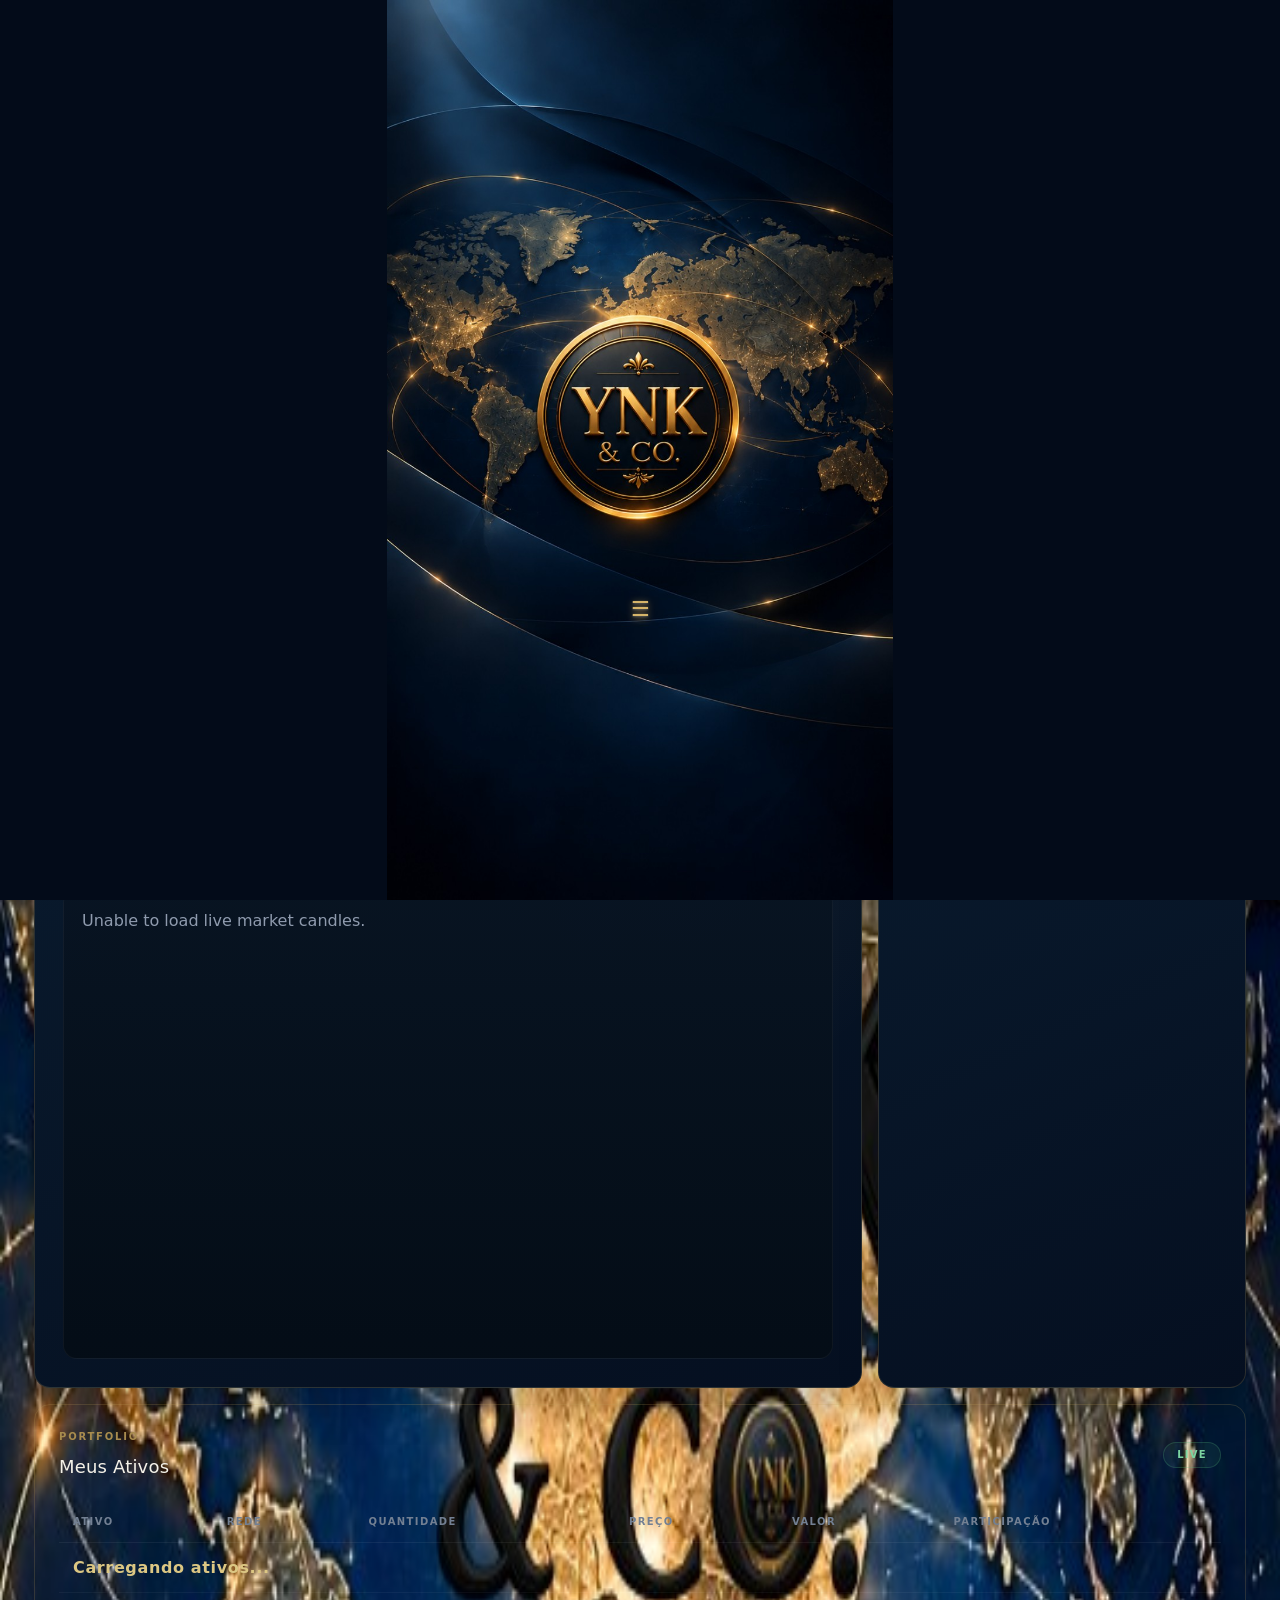
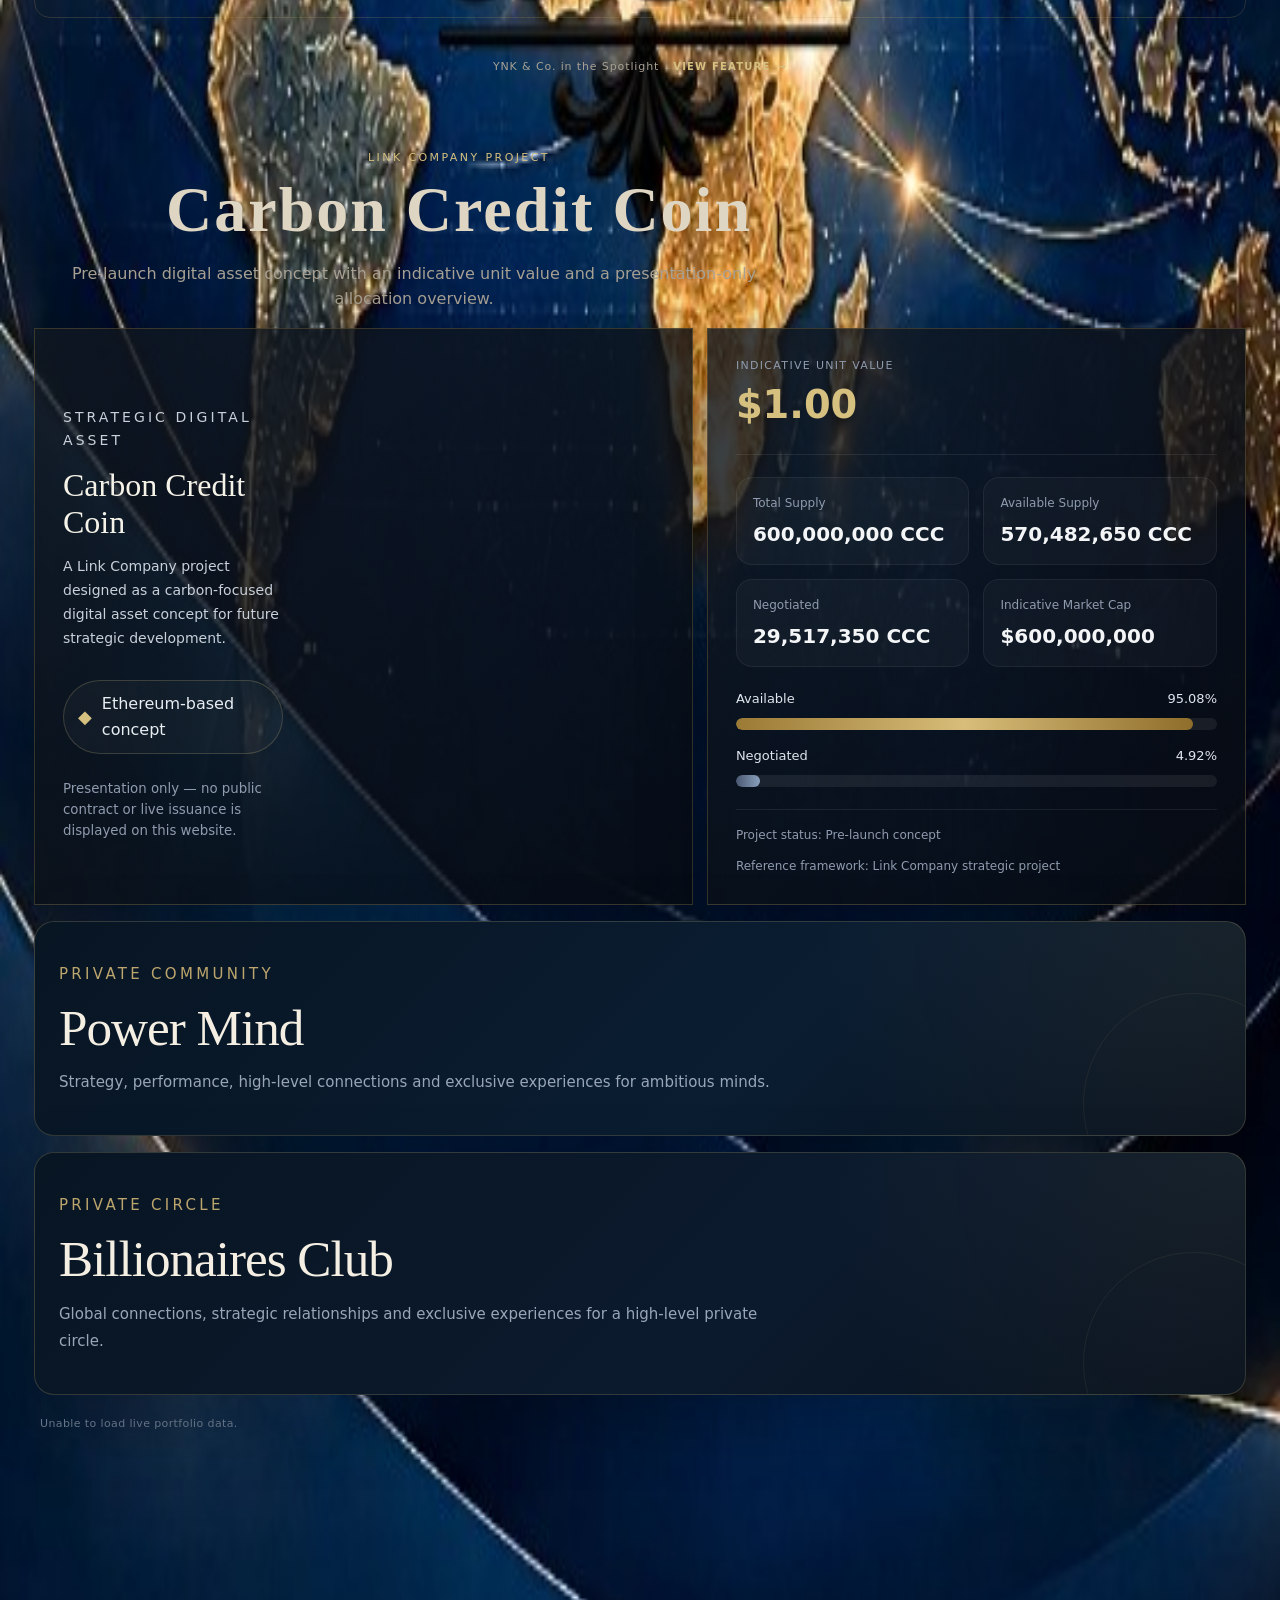
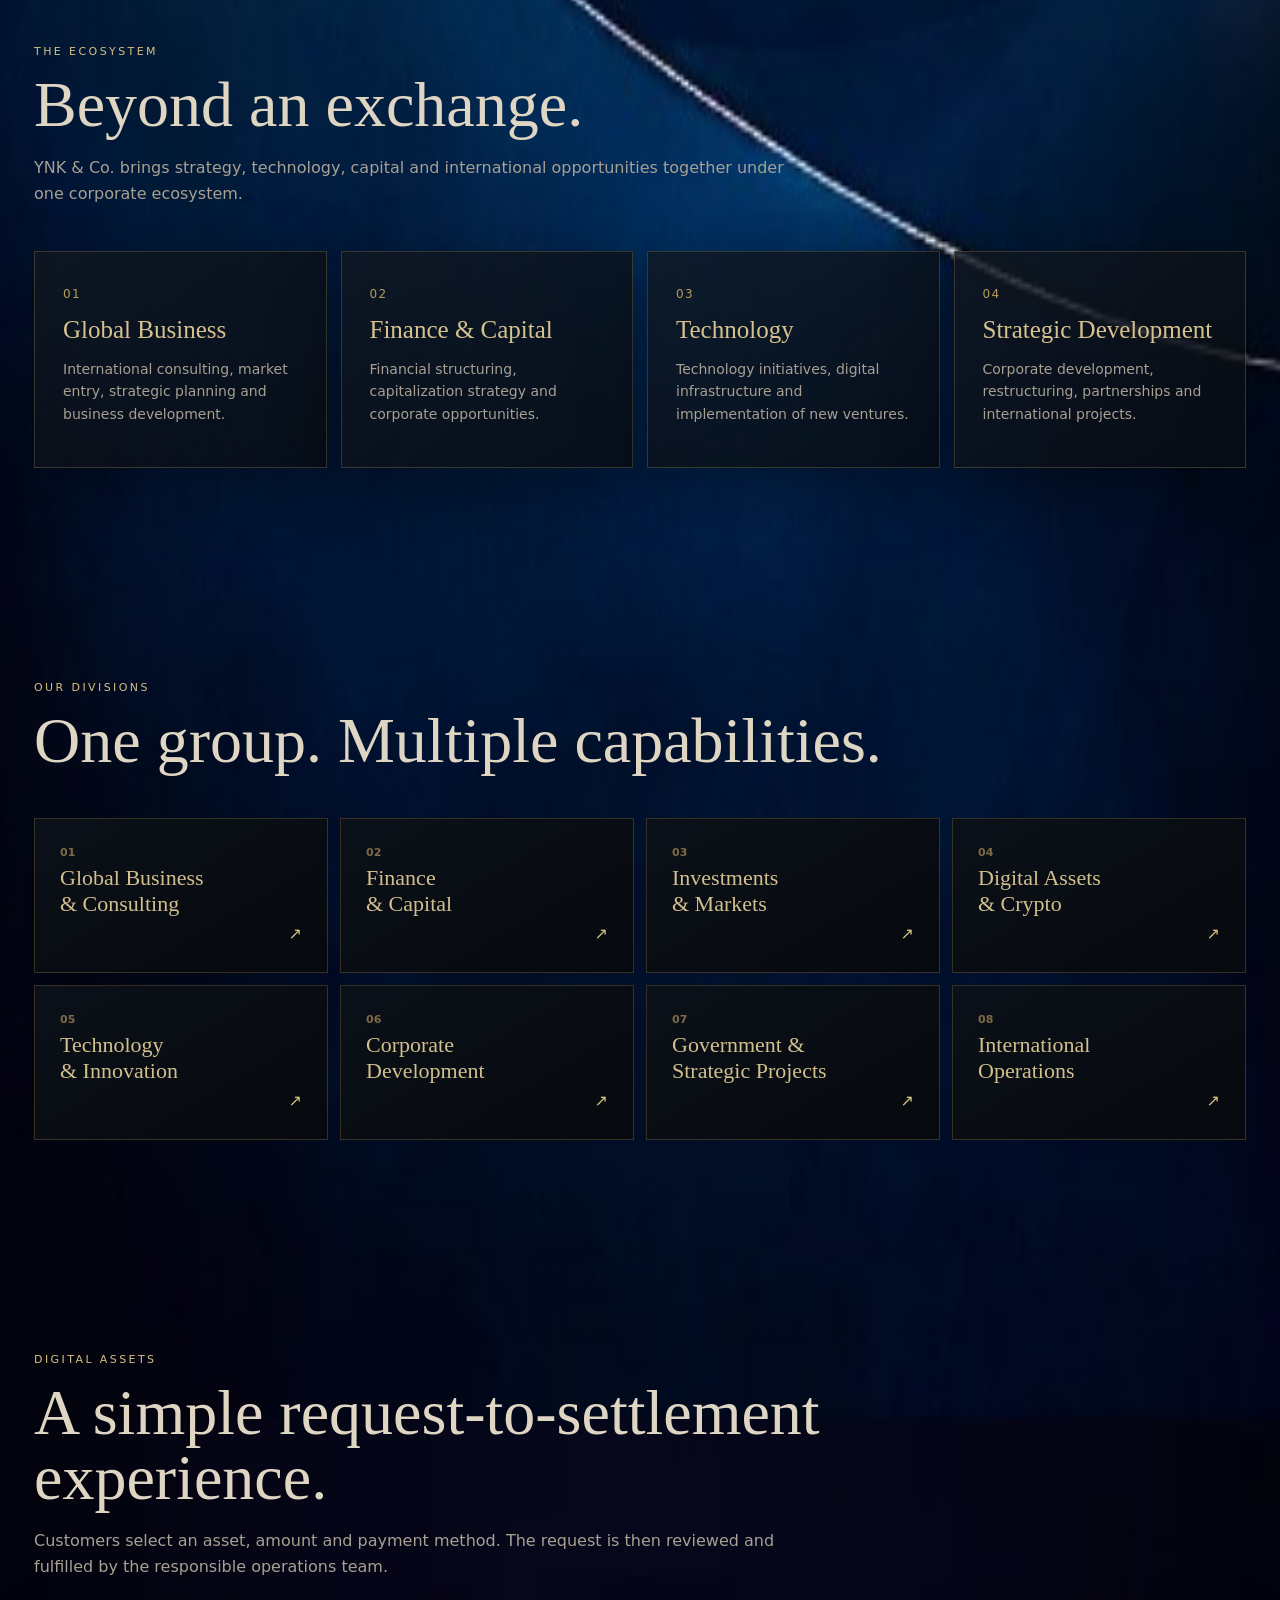
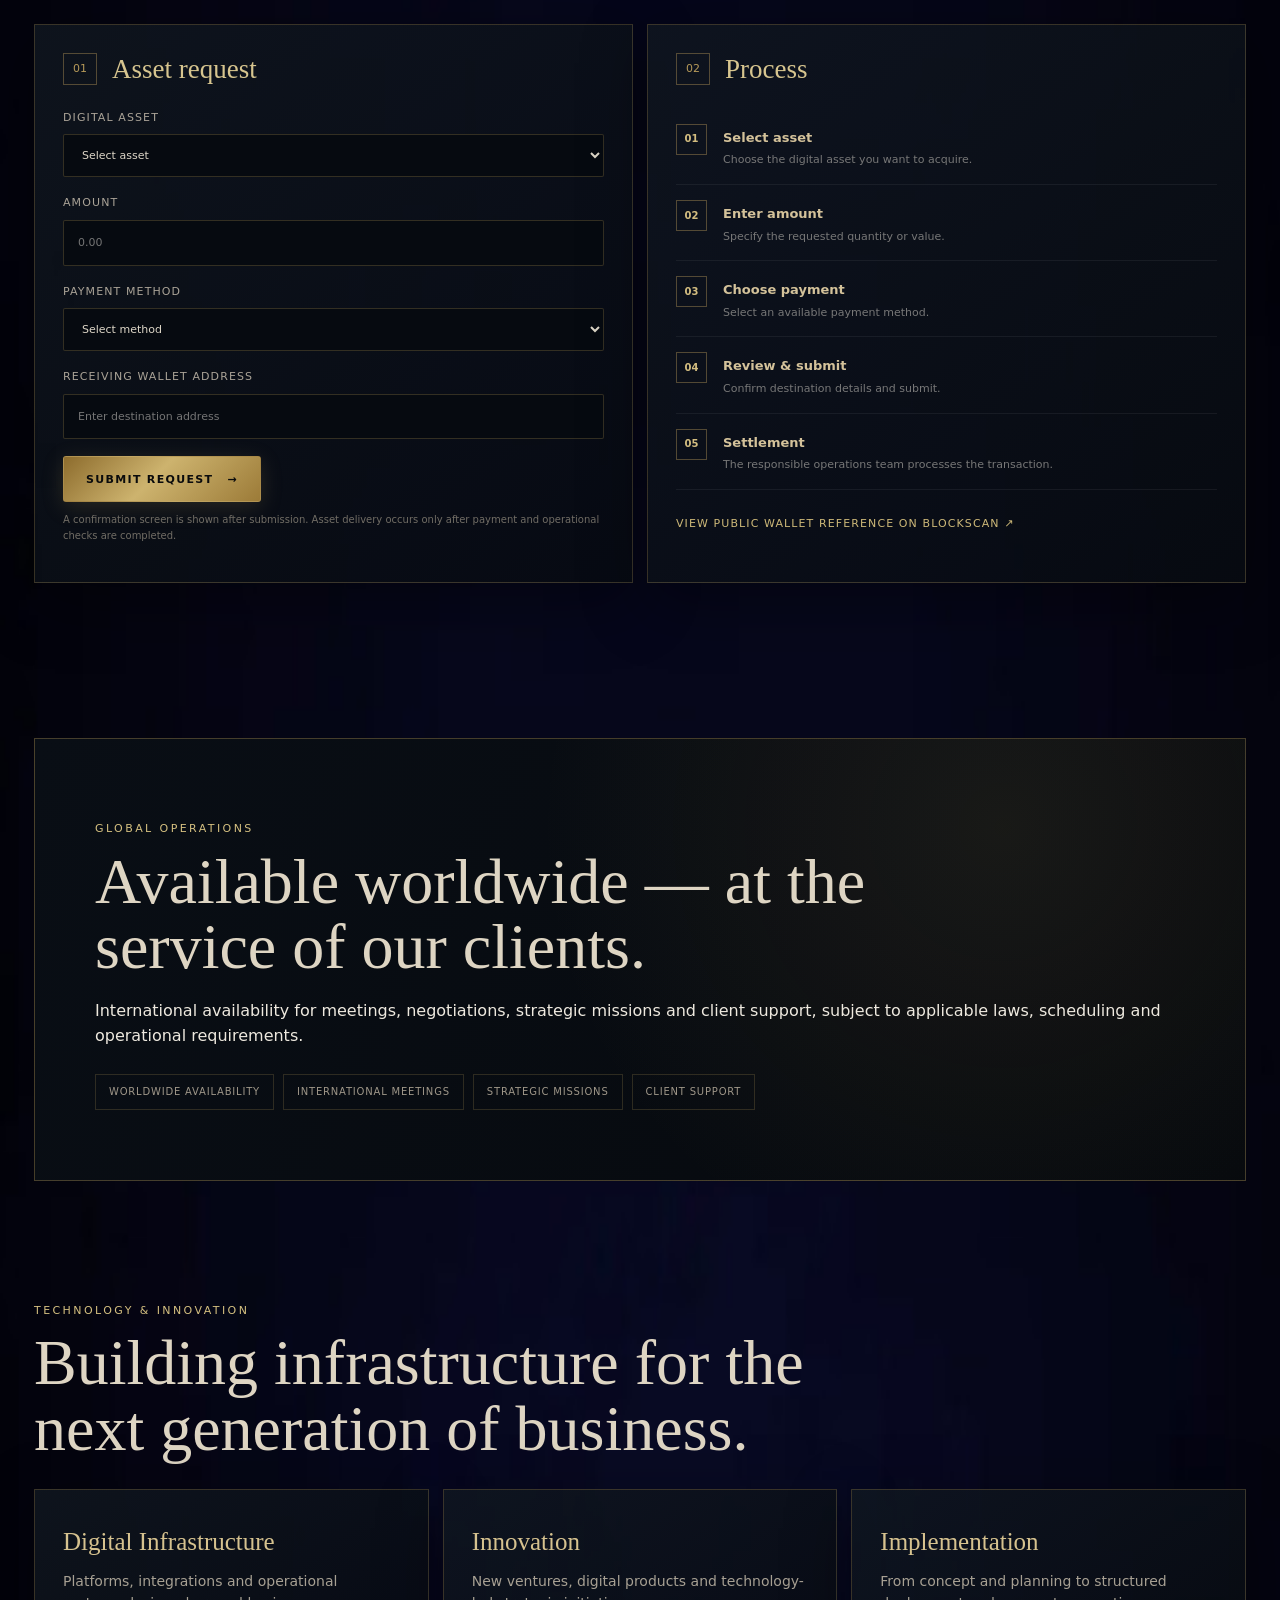
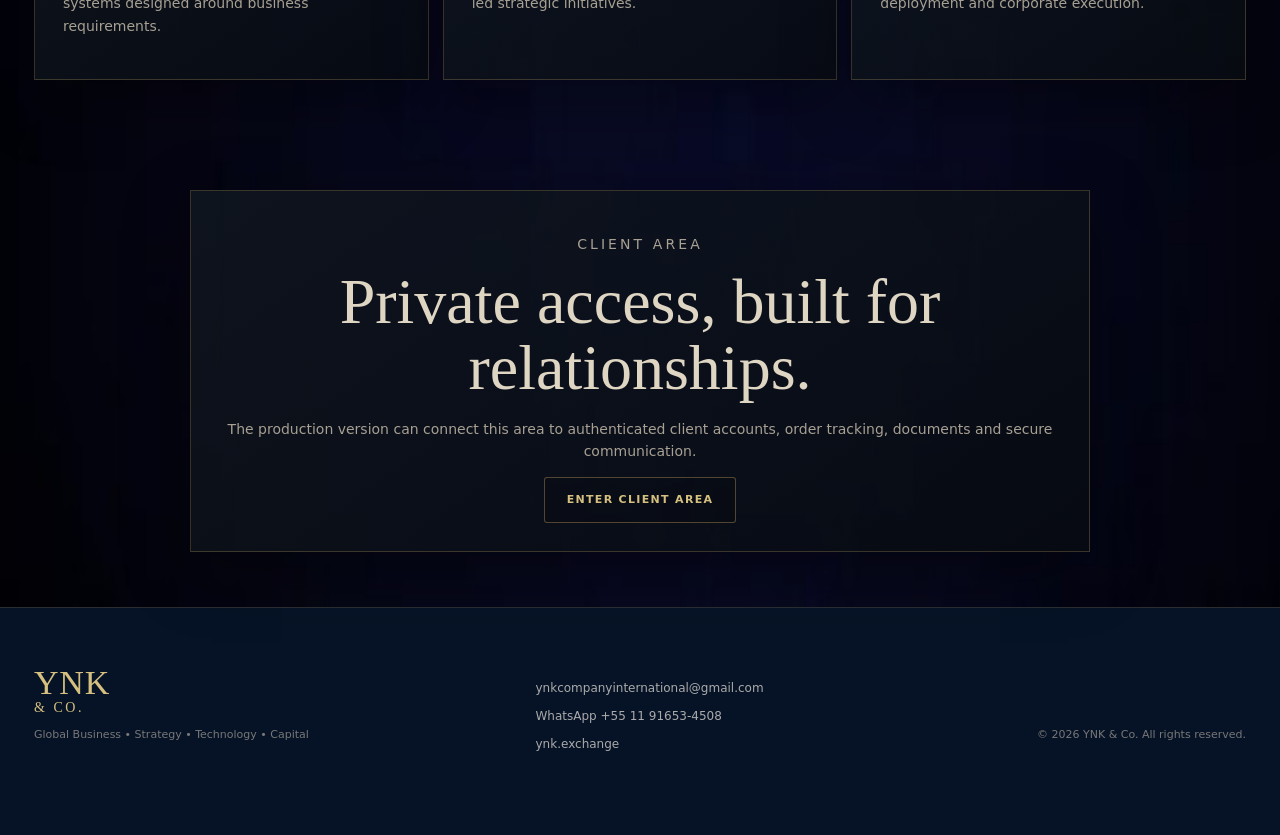
<file: index.html>
<!doctype html>
<html lang="en">
<head>
  <meta charset="utf-8">
  <meta name="viewport" content="width=device-width,initial-scale=1">
  <meta name="description" content="YNK & Co. — Global Business, Strategy, Technology and Capital.">
  <title>YNK & Co. | Global Business • Strategy • Technology • Capital</title>
  <link rel="stylesheet" href="styles.css">

<script id="ynk-start-position">
if ("scrollRestoration" in history) {
  history.scrollRestoration = "manual";
}
window.addEventListener("pageshow", () => {
  if (!location.hash) {
    requestAnimationFrame(() => window.scrollTo(0, 0));
  }
});
</script>

<style>
#ynk-entry-nav {
  position:absolute;top:82px;right:20px;z-index:5;
  width:min(290px,calc(100vw - 40px));
  padding:12px;background:rgba(3,11,25,.97);
  border:1px solid #b79a59;border-radius:12px;
  display:flex;flex-direction:column;
  box-shadow:0 18px 45px rgba(0,0,0,.45);
}
#ynk-entry-nav[hidden]{display:none}
#ynk-entry-nav a {
  color:#dfc68a;padding:12px;
  font-size:12px;letter-spacing:1px;
  text-transform:uppercase;text-decoration:none;
}
#ynk-entry-nav a:hover{background:rgba(183,154,89,.13)}
</style>
</head>
<body>
  
<div id="ynk-splash" style="position:fixed;inset:0;z-index:99999;background:#030b19;">
  <img src="assets/ynk-tela-inicial.png"
       alt="YNK & Co. Exchange"
       style="width:100%;height:100%;object-fit:contain;display:block;">
  <button type="button"
          aria-label="Entrar no menu"
          aria-expanded="false" aria-controls="ynk-entry-nav"
          onclick="event.stopPropagation();document.getElementById('ynk-splash').remove();window.scrollTo(0,0)"
          style="position:absolute;top:66%;left:50%;transform:translateX(-50%);background:transparent;color:#d6b46a;border:none;border-radius:0;padding:4px 8px;font-size:21px;line-height:1;cursor:pointer;z-index:2;text-shadow:0 1px 2px #fff3,0 2px 7px #b58b45;">
    ☰
  </button>

<nav id="ynk-entry-nav" hidden onclick="event.stopPropagation()">
  <a href="#investments">Market</a>
  <a href="#portfolio-table-body">My Assets</a>
  <a href="#digital-assets">Digital Assets</a>
  <a href="#about">About</a>
  <a href="#divisions">Divisions</a>
  <a href="#global">Global Operations</a>
</nav>
</div>
  <style>
    #ynk-splash {
      position: fixed;
      inset: 0;
      z-index: 99999;
      background: #030b19;
      cursor: pointer;
      display: flex;
      align-items: center;
      justify-content: center;
    }
    #ynk-splash img {
      width: 100%;
      height: 100%;
      object-fit: contain;
      object-position: center;
      display: block;
    }
  </style>
  <script>
    (() => {
      const splash = document.getElementById('ynk-splash');
      const enter = () => {
        splash.remove();
        window.scrollTo(0, 0);
      };
      splash.addEventListener('click', enter);
      splash.addEventListener('keydown', e => {
        if (e.key === 'Enter' || e.key === ' ') {
          e.preventDefault();
          enter();
        }
      });
    })();
  </script>

  <div class="gold-frame" aria-hidden="true"></div>

  <header class="site-header">
<button class="menu-toggle" aria-label="Open menu">☰</button>
    <nav class="nav">
      <a href="#about">About</a>
      <a href="#divisions">Divisions</a>
      <a href="#investments">Investments</a>
      <a href="#digital-assets">Digital Assets</a>
      <a href="#global">Global Operations</a>
      <a href="#contact">Contact</a>
    </nav>
    <a class="btn btn-outline" href="#client-area">Client Area</a>
  </header>

  <main id="home">


<section id="investments" class="section investment-section">
  <div class="section-head">
    <h2>YNK Exchange</h2>
  </div>

  <div class="ynk-asset-search">
    <input id="ynk-asset-search" type="search"
           placeholder="Pesquisar ativos..."
           aria-label="Pesquisar ativos">
  </div>

  <section class="dashboard-actions" aria-label="Exchange navigation">
    <a class="dashboard-action dashboard-action-primary" href="mercado.html">Mercado</a>
    <a class="dashboard-action" href="carteira.html">Carteira</a>
    <a class="dashboard-action" href="comprar.html">Comprar</a>
    <a class="dashboard-action" href="vender.html">Vender</a>
  </section>

<div class="exchange-dashboard reference-dashboard">

    <div class="exchange-metrics reference-metrics">
      <div class="exchange-metric balance-card">
        <small>Total Balance</small>
        <strong id="portfolio-total">Loading...</strong>
      </div>

      <div class="exchange-metric">
        <small>Assets</small>
        <strong id="portfolio-asset-count">—</strong>
      </div>

      <div class="exchange-metric">
        <small>ETH Balance</small>
        <strong id="portfolio-eth-balance">—</strong>
      </div>

      <div class="exchange-metric status-card">
        <small>Connection</small>
        <strong id="portfolio-connection">Connecting</strong>
      </div>

      <div class="exchange-metric transfer-card">
        <small>Received</small>
        <strong id="received-transfers">—</strong>
      </div>

      <div class="exchange-metric transfer-card">
        <small>Sent</small>
        <strong id="sent-transfers">—</strong>
      </div>
    </div>

    <div class="reference-main-grid">

      <div class="exchange-panel market-chart-panel reference-market">
        <div class="market-chart-header">
          <div>
            <small>LIVE MARKET</small>
            <h3>WBETH / USDT</h3>
          </div>
          <span>1H</span>
        </div>

        <div id="market-candlestick-chart">
          Connecting to live market data...
        </div>
      </div>

      <div class="exchange-panel reference-allocation">
        <div class="panel-kicker">PORTFOLIO</div>
        <h3>Asset Allocation</h3>
        <div id="portfolio-chart"></div>
      </div>

    </div>

    <div class="exchange-panel reference-assets">
      <div class="reference-panel-head">
        <div>
          <div class="panel-kicker">PORTFOLIO</div>
          <h3>Meus Ativos</h3>
        </div>
        <span class="live-pill">LIVE</span>
      </div>

      <div class="exchange-table-wrap">
        <table class="exchange-table">
          <thead>
            <tr>
              <th>Ativo</th>
              <th>Rede</th>
              <th>Quantidade</th>
              <th>Preço</th>
              <th>Valor</th>
              <th>Participação</th>
            </tr>
          </thead>
          <tbody id="portfolio-table-body">
            <tr>
              <td colspan="6">Carregando ativos...</td>
            </tr>
          </tbody>
        </table>
      </div>
    </div>

<div class="ynk-feature-link">
  <span>YNK &amp; Co. in the Spotlight</span>
  <a href="feature.html">View Feature <span>→</span></a>
</div>

<section class="section ccc-section">
  <div class="section-head">
    <p class="eyebrow">LINK COMPANY PROJECT</p>
    <h2>Carbon Credit Coin</h2>
    <p>Pre-launch digital asset concept with an indicative unit value and a presentation-only allocation overview.</p>
  </div>

  <div class="ccc-grid">
    <article class="glass-card ccc-hero-card">
<div class="ccc-hero-copy">
        <p class="eyebrow">STRATEGIC DIGITAL ASSET</p>
        <h3>Carbon Credit Coin</h3>
        <p>A Link Company project designed as a carbon-focused digital asset concept for future strategic development.</p>

        <div class="ccc-chain-badge">
          <span class="eth-mark">◆</span>
          <span>Ethereum-based concept</span>
        </div>

        <small>Presentation only — no public contract or live issuance is displayed on this website.</small>
      </div>
    </article>

    <article class="glass-card ccc-stats-card">
      <div class="ccc-topline">
        <div>
          <small>Indicative unit value</small>
          <strong>$1.00</strong>
        </div>
      </div>

      <div class="ccc-metrics">
        <div class="ccc-metric-box">
          <span>Total Supply</span>
          <strong>600,000,000 CCC</strong>
        </div>

        <div class="ccc-metric-box">
          <span>Available Supply</span>
          <strong>570,482,650 CCC</strong>
        </div>

        <div class="ccc-metric-box">
          <span>Negotiated</span>
          <strong>29,517,350 CCC</strong>
        </div>

        <div class="ccc-metric-box">
          <span>Indicative Market Cap</span>
          <strong>$600,000,000</strong>
        </div>
      </div>

      <div class="ccc-bars">
        <div class="ccc-bar-item">
          <div class="ccc-bar-head">
            <span>Available</span>
            <span>95.08%</span>
          </div>
          <div class="ccc-bar-track">
            <div class="ccc-bar-fill" style="width:95.08%"></div>
          </div>
        </div>

        <div class="ccc-bar-item">
          <div class="ccc-bar-head">
            <span>Negotiated</span>
            <span>4.92%</span>
          </div>
          <div class="ccc-bar-track">
            <div class="ccc-bar-fill secondary" style="width:4.92%"></div>
          </div>
        </div>
      </div>

      <div class="ccc-note">
        <span>Project status: Pre-launch concept</span>
        <span>Reference framework: Link Company strategic project</span>
      </div>
    </article>
  </div>
</section>

    <div class="premium-feature power-mind-feature">
      <p class="eyebrow">PRIVATE COMMUNITY</p>
      <h2>Power Mind</h2>
      <p>Strategy, performance, high-level connections and exclusive experiences for ambitious minds.</p>
    </div>

    <div class="premium-feature billionaires-club">
      <p class="eyebrow">PRIVATE CIRCLE</p>
      <h2>Billionaires Club</h2>
      <p>Global connections, strategic relationships and exclusive experiences for a high-level private circle.</p>
    </div>

    <p id="portfolio-status">Connecting to YNK secure backend...</p>

  </div>
</section>

    

    <section id="about" class="section">
      <div class="section-head">
        <p class="eyebrow">THE ECOSYSTEM</p>
        <h2>Beyond an exchange.</h2>
        <p>YNK & Co. brings strategy, technology, capital and international opportunities together under one corporate ecosystem.</p>
      </div>
      <div class="about-grid">
        <article class="glass-card"><span class="number">01</span><h3>Global Business</h3><p>International consulting, market entry, strategic planning and business development.</p></article>
        <article class="glass-card"><span class="number">02</span><h3>Finance & Capital</h3><p>Financial structuring, capitalization strategy and corporate opportunities.</p></article>
        <article class="glass-card"><span class="number">03</span><h3>Technology</h3><p>Technology initiatives, digital infrastructure and implementation of new ventures.</p></article>
        <article class="glass-card"><span class="number">04</span><h3>Strategic Development</h3><p>Corporate development, restructuring, partnerships and international projects.</p></article>
      </div>
    </section>

    <section id="divisions" class="section">
      <div class="section-head">
        <p class="eyebrow">OUR DIVISIONS</p>
        <h2>One group. Multiple capabilities.</h2>
      </div>
      <div class="division-grid">
        <a class="division-card" href="#about"><b>01</b><strong>Global Business<br>& Consulting</strong><span>↗</span></a>
        <a class="division-card" href="#investments"><b>02</b><strong>Finance<br>& Capital</strong><span>↗</span></a>
        <a class="division-card" href="#investments"><b>03</b><strong>Investments<br>& Markets</strong><span>↗</span></a>
        <a class="division-card" href="#digital-assets"><b>04</b><strong>Digital Assets<br>& Crypto</strong><span>↗</span></a>
        <a class="division-card" href="#technology"><b>05</b><strong>Technology<br>& Innovation</strong><span>↗</span></a>
        <a class="division-card" href="#about"><b>06</b><strong>Corporate<br>Development</strong><span>↗</span></a>
        <a class="division-card" href="#global"><b>07</b><strong>Government &<br>Strategic Projects</strong><span>↗</span></a>
        <a class="division-card" href="#global"><b>08</b><strong>International<br>Operations</strong><span>↗</span></a>
      </div>
    </section>






<section id="digital-assets" class="section">
      <div class="section-head">
        <p class="eyebrow">DIGITAL ASSETS</p>
        <h2>A simple request-to-settlement experience.</h2>
        <p>Customers select an asset, amount and payment method. The request is then reviewed and fulfilled by the responsible operations team.</p>
      </div>
      <div class="crypto-layout">
        <form class="crypto-form glass-card" id="asset-form">
          <div class="form-title"><span>01</span><h3>Asset request</h3></div>
          <label>Digital asset
            <select id="asset" required>
              <option value="">Select asset</option>
              <option>Bitcoin (BTC)</option>
              <option>Ethereum (ETH)</option>
              <option>USDT</option>
              <option>USDC</option>
              <option>TRON (TRX)</option>
            </select>
          </label>
          <label>Amount
            <input id="amount" type="number" min="0" step="any" placeholder="0.00" required>
          </label>
          <label>Payment method
            <select id="payment" required>
              <option value="">Select method</option>
              <option>Bank transfer</option>
              <option>PIX</option>
              <option>Approved digital payment</option>
            </select>
          </label>
          <label>Receiving wallet address
            <input id="wallet" type="text" placeholder="Enter destination address" required>
          </label>
          <button class="btn btn-gold" type="submit">Submit request <span>→</span></button>
          <p class="form-note">A confirmation screen is shown after submission. Asset delivery occurs only after payment and operational checks are completed.</p>
          <div id="form-status" class="status" hidden></div>
        </form>

        <div class="glass-card process">
          <div class="form-title"><span>02</span><h3>Process</h3></div>
          <ol>
            <li><b>01</b><div><strong>Select asset</strong><p>Choose the digital asset you want to acquire.</p></div></li>
            <li><b>02</b><div><strong>Enter amount</strong><p>Specify the requested quantity or value.</p></div></li>
            <li><b>03</b><div><strong>Choose payment</strong><p>Select an available payment method.</p></div></li>
            <li><b>04</b><div><strong>Review & submit</strong><p>Confirm destination details and submit.</p></div></li>
            <li><b>05</b><div><strong>Settlement</strong><p>The responsible operations team processes the transaction.</p></div></li>
          </ol>
          <a class="text-link" href="https://blockscan.com/group?id=28db09b1-77f3-79c0-9dfd-ceaf6ee478d1&addresses=0x5a52e96bacdabb82fd05763e25335261b270efcb&name=Property%20YNK%20%26%20Co." target="_blank" rel="noopener">View public wallet reference on Blockscan ↗</a>
        </div>
      </div>
    </section>

    <section id="global" class="section global">
      <div class="global-panel">
        <p class="eyebrow">GLOBAL OPERATIONS</p>
        <h2>Available worldwide — at the service of our clients.</h2>
        <p>International availability for meetings, negotiations, strategic missions and client support, subject to applicable laws, scheduling and operational requirements.</p>
        <div class="global-pills"><span>Worldwide availability</span><span>International meetings</span><span>Strategic missions</span><span>Client support</span></div>
      </div>
    </section>

    <section id="technology" class="section">
      <div class="section-head">
        <p class="eyebrow">TECHNOLOGY & INNOVATION</p>
        <h2>Building infrastructure for the next generation of business.</h2>
      </div>
      <div class="feature-grid">
        <article class="glass-card"><h3>Digital Infrastructure</h3><p>Platforms, integrations and operational systems designed around business requirements.</p></article>
        <article class="glass-card"><h3>Innovation</h3><p>New ventures, digital products and technology-led strategic initiatives.</p></article>
        <article class="glass-card"><h3>Implementation</h3><p>From concept and planning to structured deployment and corporate execution.</p></article>
      </div>
    </section>

    <section id="client-area" class="section client-area">
      <div class="client-card glass-card">
        <p class="eyebrow">CLIENT AREA</p>
        <h2>Private access, built for relationships.</h2>
        <p>The production version can connect this area to authenticated client accounts, order tracking, documents and secure communication.</p>
        <button class="btn btn-outline" type="button" onclick="alert('Client Area will be connected in the next implementation phase.')">Enter Client Area</button>
      </div>
    </section>
  </main>

  <footer id="contact" class="footer">
    <div>
      <div class="brand footer-brand"><span>YNK</span><small>& CO.</small></div>
      <p>Global Business • Strategy • Technology • Capital</p>
    </div>
    <div class="footer-links">
      <a href="mailto:ynkcompanyinternational@gmail.com">ynkcompanyinternational@gmail.com</a>
      <a href="https://wa.me/5511916534508" target="_blank" rel="noopener">WhatsApp +55 11 91653-4508</a>
      <a href="https://ynk.exchange" target="_blank" rel="noopener">ynk.exchange</a>
    </div>
    <p class="copyright">© <span id="year"></span> YNK & Co. All rights reserved.</p>
  </footer>

  <script src="script.js"></script>
</body>
</html>
</file>
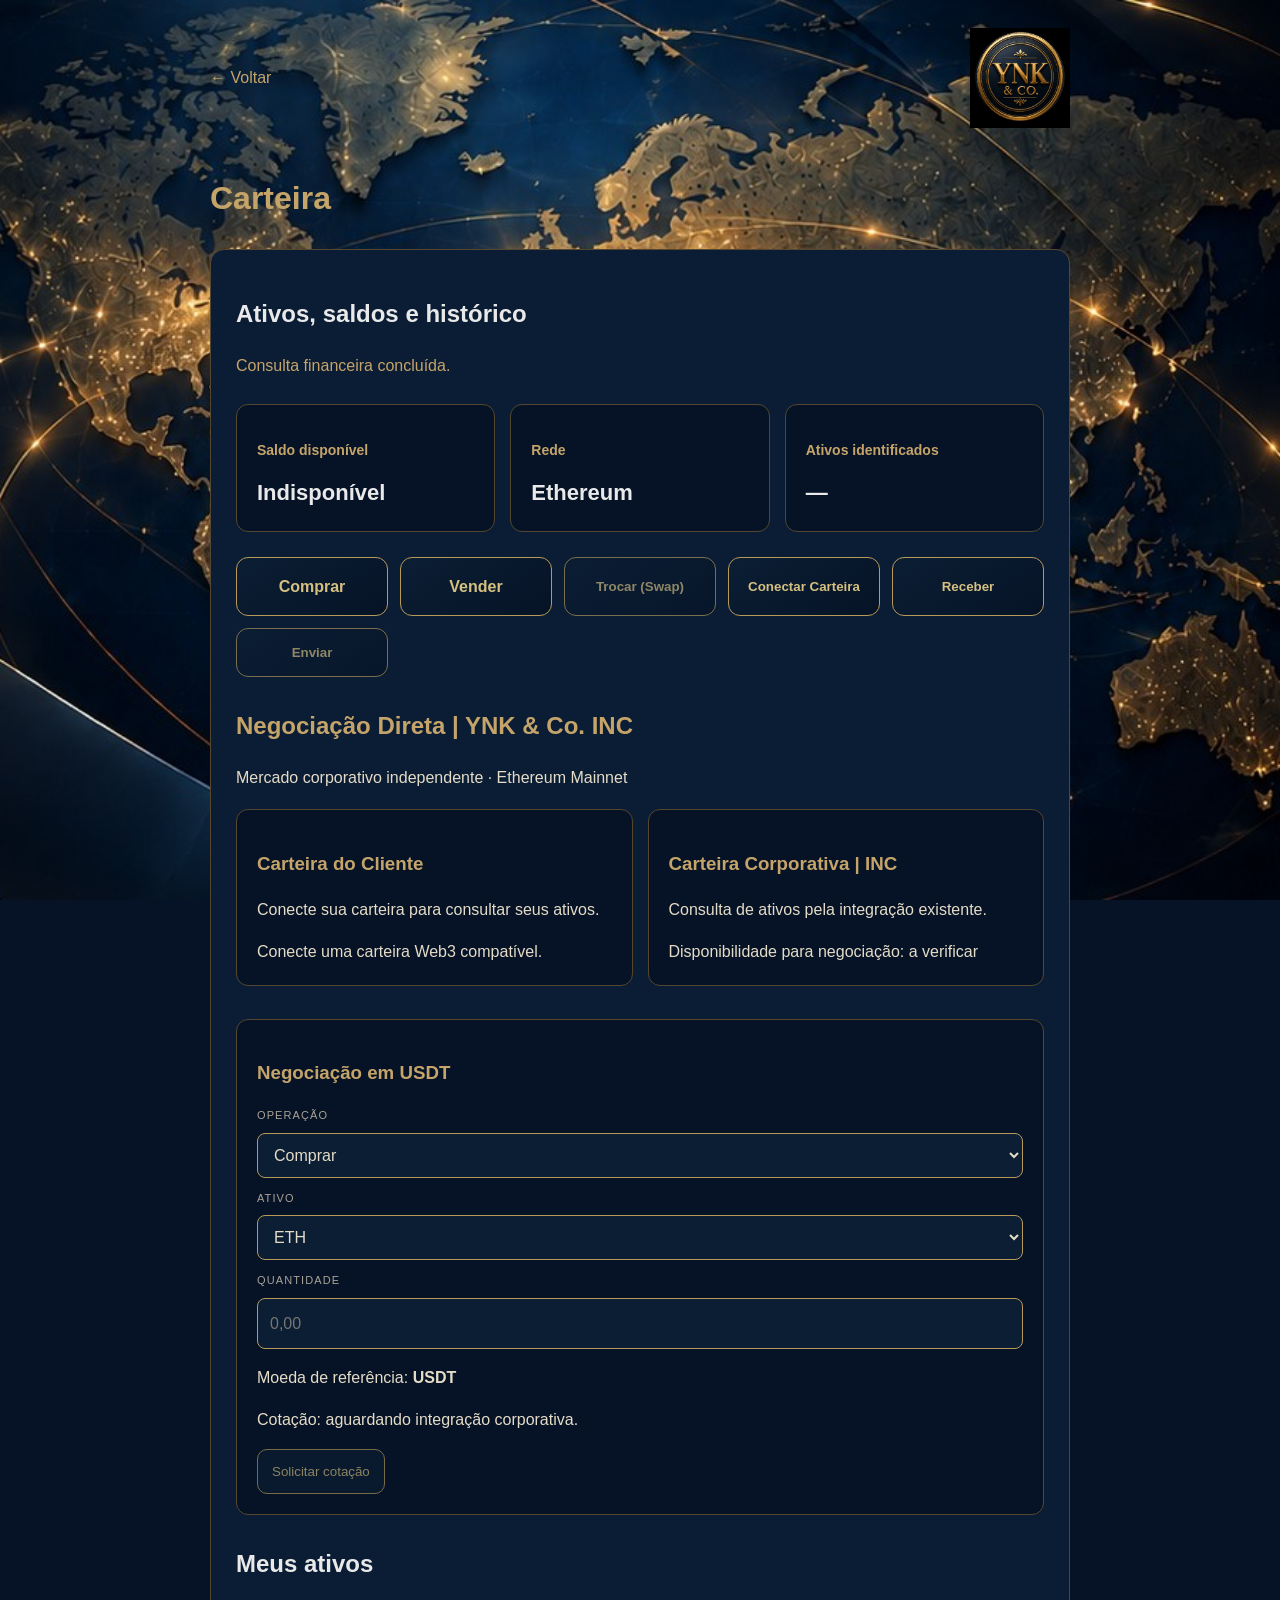
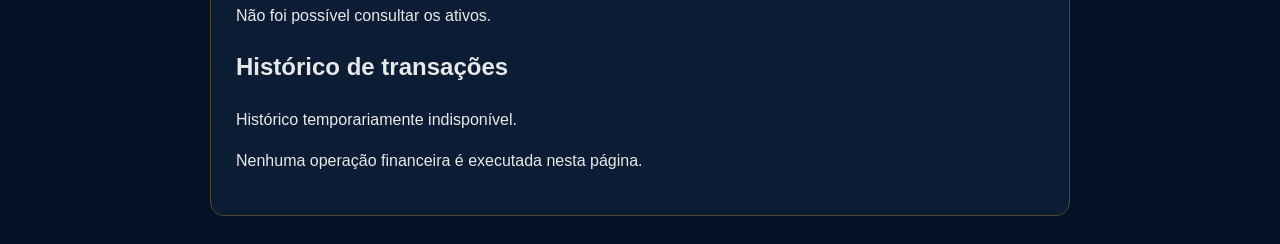
<file: carteira.html>
<!DOCTYPE html>
<html lang="pt-BR">
<head>
<meta charset="UTF-8">
<meta name="viewport" content="width=device-width, initial-scale=1">
<title>Carteira | YNK Exchange</title>
<link rel="stylesheet" href="styles.css">
<style>
body {
  margin: 0;
  background: #061326;
  color: #e9e9e9;
  font-family: Arial, sans-serif;
}
.ynk-page {
  max-width: 900px;
  margin: auto;
  padding: 28px 20px;
}
.ynk-page-header {
  display: flex;
  align-items: center;
  justify-content: space-between;
  gap: 20px;
}
.ynk-page-logo {
  width: 100px;
  height: auto;
}
.ynk-back {
  color: #c5a46a;
  text-decoration: none;
}
.ynk-page h1 {
  color: #c5a46a;
  margin-top: 45px;
}
.ynk-page-panel {
  margin-top: 25px;
  padding: 25px;
  background: #0b1d34;
  border: 1px solid #55472f;
  border-radius: 14px;
}
</style>
</head>
<body>
<main class="ynk-page">
  <header class="ynk-page-header">
    <a href="index.html#investments" class="ynk-back">← Voltar</a>
    <img src="assets/ynk-logo-oficial.png"
         alt="YNK & Co."
         class="ynk-page-logo">
  </header>
  <h1>Carteira</h1>
  <section class="ynk-page-panel">
    <h2>Ativos, saldos e histórico</h2>
    
<div id="ynk-wallet-status" role="status">
  Conectando aos serviços financeiros...
</div>

<div class="ynk-wallet-grid">
  <div class="ynk-wallet-box">
    <h3>Saldo disponível</h3>
    <strong id="ynk-wallet-balance">—</strong>
  </div>
  <div class="ynk-wallet-box">
    <h3>Rede</h3>
    <strong>Ethereum</strong>
  </div>
  <div class="ynk-wallet-box">
    <h3>Ativos identificados</h3>
    <strong id="ynk-wallet-count">—</strong>
  </div>
</div>


<div id="ynk-wallet-actions" class="ynk-wallet-actions">
  <a class="ynk-wallet-link" href="comprar.html">Comprar</a>
  <a class="ynk-wallet-link" href="vender.html">Vender</a>
  <button type="button" id="ynk-wallet-swap" disabled>
    Trocar (Swap)
  </button>


  <button type="button" id="ynk-connect-wallet">Conectar Carteira</button>
  <button type="button" id="ynk-receive-wallet">Receber</button>
  <button type="button" disabled>Enviar</button>
</div>

<style>
.ynk-wallet-actions {
  display:grid;
  grid-template-columns:repeat(auto-fit,minmax(150px,1fr));
  gap:12px;
  margin:25px 0;
}
.ynk-wallet-actions button {
  background:linear-gradient(145deg,#0b1e34,#061326);
  color:#d5c080;
  border:1px solid #b79a59;
  border-radius:12px;
  padding:16px;
  font-weight:600;
}
.ynk-wallet-actions button:disabled {
  opacity:.65;
  cursor:not-allowed;
}
</style>


<section id="ynk-otc-panel" class="ynk-otc-panel">
  <h2>Negociação Direta | YNK & Co. INC</h2>
  <p>Mercado corporativo independente · Ethereum Mainnet</p>

  <div class="ynk-otc-grid">
    <div class="ynk-otc-box">
      <h3>Carteira do Cliente</h3>
      <p>Conecte sua carteira para consultar seus ativos.</p>
      <div id="ynk-client-assets">Aguardando conexão Web3</div>
    </div>

    <div class="ynk-otc-box">
      <h3>Carteira Corporativa | INC</h3>
      <p>Consulta de ativos pela integração existente.</p>
      <div>Disponibilidade para negociação: a verificar</div>
    </div>
  </div>

  <div class="ynk-otc-box">
    <h3>Negociação em USDT</h3>

    <label for="ynk-otc-operation">Operação</label>
    <select id="ynk-otc-operation">
      <option value="buy">Comprar</option>
      <option value="sell">Vender</option>
      <option value="swap">Trocar</option>
    </select>

    <label for="ynk-otc-asset">Ativo</label>
    <select id="ynk-otc-asset">
      <option value="ETH">ETH</option>
      <option value="CCC">CCC</option>
    </select>

    <label for="ynk-otc-amount">Quantidade</label>
    <input id="ynk-otc-amount"
           type="number"
           min="0"
           step="any"
           placeholder="0,00">

    <p>Moeda de referência: <strong>USDT</strong></p>
    <p>Cotação: aguardando integração corporativa.</p>

    <button type="button" disabled>
      Solicitar cotação
    </button>
  </div>
</section>

<style>
.ynk-otc-panel {
  margin:30px 0;
  color:#e5dcc7;
}
.ynk-otc-panel h2,
.ynk-otc-panel h3 {
  color:#c5a46a;
}
.ynk-otc-grid {
  display:grid;
  grid-template-columns:repeat(auto-fit,minmax(240px,1fr));
  gap:15px;
  margin:18px 0;
}
.ynk-otc-box {
  background:#061326;
  border:1px solid #55472f;
  border-radius:12px;
  padding:20px;
  margin-bottom:15px;
}
.ynk-otc-box label {
  display:block;
  margin:12px 0 6px;
}
.ynk-otc-box select,
.ynk-otc-box input {
  width:100%;
  box-sizing:border-box;
  background:#0b1e34;
  color:#e5dcc7;
  border:1px solid #b79a59;
  border-radius:8px;
  padding:12px;
}
.ynk-otc-box button {
  background:#0b1e34;
  color:#d5c080;
  border:1px solid #b79a59;
  border-radius:10px;
  padding:14px;
  opacity:.65;
}
</style>

<h2>Meus ativos</h2>
<div id="ynk-wallet-assets">Carregando ativos...</div>

<h2>Histórico de transações</h2>
<div id="ynk-wallet-history">Carregando histórico...</div>

<style>
.ynk-wallet-grid {
  display:grid;
  grid-template-columns:repeat(auto-fit,minmax(170px,1fr));
  gap:15px;
  margin:25px 0;
}
.ynk-wallet-box {
  background:#061326;
  border:1px solid #55472f;
  border-radius:12px;
  padding:20px;
}
.ynk-wallet-box h3 {
  font-size:14px;
  color:#c5a46a;
}
.ynk-wallet-box strong {
  font-size:22px;
  overflow-wrap:anywhere;
}
.ynk-wallet-item {
  padding:14px;
  margin:10px 0;
  background:#061326;
  border:1px solid #55472f;
  border-radius:10px;
  overflow-wrap:anywhere;
}
#ynk-wallet-status {
  color:#c5a46a;
  margin:15px 0;
}
</style>

<script>
(async function () {
  const API = "https://ynk-and-co-exchange.onrender.com";
  const status = document.getElementById("ynk-wallet-status");
  const assets = document.getElementById("ynk-wallet-assets");
  const history = document.getElementById("ynk-wallet-history");
  const balance = document.getElementById("ynk-wallet-balance");
  const count = document.getElementById("ynk-wallet-count");

  function item(container, text) {
    const div = document.createElement("div");
    div.className = "ynk-wallet-item";
    div.textContent = text;
    container.appendChild(div);
  }

  async function get(path) {
    const response = await fetch(API + path);
    if (!response.ok) throw new Error("HTTP " + response.status);
    return response.json();
  }

  const results = await Promise.allSettled([
    get("/wallet/ethereum/approved-portfolio"),
    get("/wallet/ethereum/transactions")
  ]);

  const portfolio = results[0];
  const transactions = results[1];

  assets.textContent = "";
  history.textContent = "";

  if (portfolio.status === "fulfilled") {
    const data = portfolio.value;
    const list = Array.isArray(data) ? data :
      Array.isArray(data.assets) ? data.assets :
      Array.isArray(data.tokens) ? data.tokens :
      Array.isArray(data.portfolio) ? data.portfolio : [];

    count.textContent = String(list.length);

    for (const asset of list) {
      const name = asset.symbol || asset.name || "Ativo";
      const amount = asset.balance ?? asset.amount ?? "Não informado";
      item(assets, name + " — Saldo: " + amount);
    }

    if (!list.length) {
      item(assets, "Nenhum ativo disponível no formato reconhecido.");
    }

    const total = data.total_usd ?? data.total_value_usd;
    if (total !== undefined && total !== null) {
      const value = Number(total);
      balance.textContent = Number.isFinite(value)
        ? value.toLocaleString("en-US", {
            style:"currency", currency:"USD"
          })
        : "Não informado";
    } else {
      balance.textContent = "Não informado";
    }
  } else {
    count.textContent = "—";
    balance.textContent = "Indisponível";
    item(assets, "Não foi possível carregar o portfólio.");
  }

  if (transactions.status === "fulfilled") {
    const data = transactions.value;
    const list = Array.isArray(data) ? data :
      Array.isArray(data.transactions) ? data.transactions :
      Array.isArray(data.items) ? data.items : [];

    for (const tx of list.slice(0, 20)) {
      const type = tx.type || tx.operation || "Transação";
      const value = tx.amount ?? tx.value ?? "Valor não informado";
      const state = tx.status || "Status não informado";
      item(history, type + " — " + value + " — " + state);
    }

    if (!list.length) {
      item(history, "Nenhuma transação disponível.");
    }
  } else {
    item(history, "Histórico temporariamente indisponível.");
  }

  status.textContent =
    portfolio.status === "fulfilled" &&
    transactions.status === "fulfilled"
      ? "Consultas concluídas."
      : "Alguns dados estão indisponíveis.";
})();
</script>

    <p>Nenhuma operação financeira é executada nesta página.</p>
  </section>
</main>

<script id="ynk-wallet-live-integration">
(async function () {
  const API = "https://ynk-and-co-exchange.onrender.com";

  const el = id => document.getElementById(id);

  async function consultar(rota) {
    const resposta = await fetch(API + rota);
    if (!resposta.ok) throw new Error("Serviço indisponível");
    return resposta.json();
  }

  function adicionar(destino, texto) {
    const div = document.createElement("div");
    div.className = "ynk-wallet-item";
    div.textContent = texto;
    destino.appendChild(div);
  }

  const resultados = await Promise.allSettled([
    consultar("/wallet/ethereum/approved-portfolio"),
    consultar("/wallet/ethereum/transactions")
  ]);

  const portfolio = resultados[0];
  const transacoes = resultados[1];

  if (portfolio.status === "fulfilled") {
    const dados = portfolio.value;
    const lista = Array.isArray(dados) ? dados :
      Array.isArray(dados.assets) ? dados.assets :
      Array.isArray(dados.tokens) ? dados.tokens : [];

    el("ynk-wallet-count").textContent = lista.length;

    const area = el("ynk-wallet-assets");
    area.textContent = "";

    lista.forEach(ativo => {
      adicionar(
        area,
        (ativo.symbol || ativo.name || "Ativo") +
        " — " +
        (ativo.balance ?? ativo.amount ?? "Saldo indisponível")
      );
    });

    if (!lista.length) {
      adicionar(area, "Nenhum ativo disponível.");
    }

    const total = dados.total_usd ?? dados.total_value_usd;
    el("ynk-wallet-balance").textContent =
      total == null || !Number.isFinite(Number(total))
        ? "Não informado"
        : Number(total).toLocaleString("en-US", {
            style: "currency",
            currency: "USD"
          });
  } else {
    el("ynk-wallet-assets").textContent =
      "Não foi possível consultar os ativos.";
  }

  if (transacoes.status === "fulfilled") {
    const dados = transacoes.value;
    const lista = Array.isArray(dados) ? dados :
      Array.isArray(dados.transactions) ? dados.transactions :
      Array.isArray(dados.items) ? dados.items : [];

    const area = el("ynk-wallet-history");
    area.textContent = "";

    lista.slice(0, 20).forEach(tx => {
      adicionar(
        area,
        (tx.type || tx.operation || "Transação") +
        " — " +
        (tx.amount ?? tx.value ?? "Valor indisponível") +
        " — " +
        (tx.status || "Status não informado")
      );
    });

    if (!lista.length) {
      adicionar(area, "Nenhuma transação disponível.");
    }
  } else {
    el("ynk-wallet-history").textContent =
      "Histórico temporariamente indisponível.";
  }

  el("ynk-wallet-status").textContent =
    "Consulta financeira concluída.";
})();
</script>


<script id="ynk-web3-connect-script">
(() => {
  const botao = document.getElementById("ynk-connect-wallet");

  botao.addEventListener("click", async () => {
    const provider = window.ethereum;

    if (!provider) {
      alert("Abra esta página no navegador da sua carteira Ethereum.");
      return;
    }

    try {
      botao.disabled = true;
      botao.textContent = "Aguardando autorização...";

      const contas = await provider.request({
        method: "eth_requestAccounts"
      });

      if (!contas || !contas.length) {
        throw new Error("Nenhuma conta autorizada.");
      }

      const rede = await provider.request({
        method: "eth_chainId"
      });

      if (rede !== "0x1") {
        botao.textContent = "Conectada — rede diferente";
        alert("Carteira conectada. Selecione Ethereum Mainnet para continuar.");
      } else {
        botao.textContent = "Carteira conectada";
      }

    } catch (erro) {
      botao.textContent = "Conectar Carteira";
      alert("Conexão não concluída: " + erro.message);
    } finally {
      botao.disabled = false;
    }
  });
})();
</script>


<style>
.ynk-wallet-actions .ynk-wallet-link {
  display:flex;
  align-items:center;
  justify-content:center;
  background:linear-gradient(145deg,#0b1e34,#061326);
  color:#d5c080;
  border:1px solid #b79a59;
  border-radius:12px;
  padding:16px;
  font-weight:600;
  text-decoration:none;
}
</style>

<script id="ynk-receive-script">
(function () {
  const btn = document.getElementById("ynk-receive-wallet");
  if (!btn) return;

  btn.addEventListener("click", async function () {
    try {
      const provider = window.ethereum;
      if (!provider) {
        alert("Abra a página no navegador da sua carteira Ethereum.");
        return;
      }

      const accounts = await provider.request({
        method: "eth_accounts"
      });

      if (!accounts || !accounts.length) {
        alert("Conecte sua carteira primeiro.");
        return;
      }

      const chainId = await provider.request({
        method: "eth_chainId"
      });

      if (chainId !== "0x1") {
        alert("Selecione a rede Ethereum Mainnet para receber nesta rede.");
        return;
      }

      const address = accounts[0];

      if (!/^0x[a-fA-F0-9]{40}$/.test(address)) {
        alert("Endereço da carteira inválido.");
        return;
      }

      const copiar = confirm(
        "Endereço público Ethereum:\n\n" +
        address +
        "\n\nDeseja copiar?"
      );

      if (copiar) {
        try {
          await navigator.clipboard.writeText(address);
          alert("Endereço copiado com sucesso.");
        } catch (e) {
          prompt("Copie o endereço abaixo:", address);
        }
      }
    } catch (error) {
      alert("Não foi possível consultar a carteira conectada.");
    }
  });
})();
</script>

<script id="ynk-client-balance-script">
(() => {
  const painel = document.getElementById("ynk-client-assets");
  const provider = window.ethereum;

  if (!painel) return;

  async function atualizar() {
    if (!provider) {
      painel.textContent = "Conecte uma carteira Web3 compatível.";
      return;
    }

    try {
      const contas = await provider.request({
        method: "eth_accounts"
      });

      if (!contas || !contas.length) {
        painel.textContent = "Aguardando conexão Web3";
        return;
      }

      const rede = await provider.request({
        method: "eth_chainId"
      });

      if (rede !== "0x1") {
        painel.textContent = "Selecione Ethereum Mainnet.";
        return;
      }

      const saldoHex = await provider.request({
        method: "eth_getBalance",
        params: [contas[0], "latest"]
      });

      const saldoWei = BigInt(saldoHex);
      const inteiro = saldoWei / 1000000000000000000n;
      const fracao = (
        saldoWei % 1000000000000000000n
      ).toString().padStart(18, "0").slice(0, 6);


      // YNK_CLIENT_USDT_BALANCE
      const ethFormatado = inteiro.toString() + "." + fracao;

      painel.textContent =
        "ETH: " + ethFormatado + " | Consultando USDT...";

      const contratoUSDT =
        "0xdAC17F958D2ee523a2206206994597C13D831ec7";

      const enderecoCliente = contas[0]
        .slice(2)
        .toLowerCase()
        .padStart(64, "0");

      const dadosConsulta = "0x70a08231" + enderecoCliente;

      try {
        const saldoUSDT = await provider.request({
          method: "eth_call",
          params: [{
            to: contratoUSDT,
            data: dadosConsulta
          }, "latest"]
        });

        const unidades = BigInt(saldoUSDT);
        const parteInteira = unidades / 1000000n;
        const parteDecimal = (unidades % 1000000n)
          .toString()
          .padStart(6, "0");

        painel.textContent =
          "ETH: " + ethFormatado +
          " | USDT: " +
          parteInteira.toString() + "." +
          parteDecimal;

      } catch (erroUSDT) {
        painel.textContent =
          "ETH: " + ethFormatado +
          " | USDT: consulta indisponível";
      }


    } catch (erro) {
      painel.textContent = "Não foi possível consultar o saldo ETH.";
    }
  }

  document.getElementById("ynk-connect-wallet")
    ?.addEventListener("click", () => {
      setTimeout(atualizar, 800);
    });

  provider?.on?.("accountsChanged", atualizar);
  provider?.on?.("chainChanged", atualizar);

  atualizar();
})();
</script>
</body>
</html>
</file>
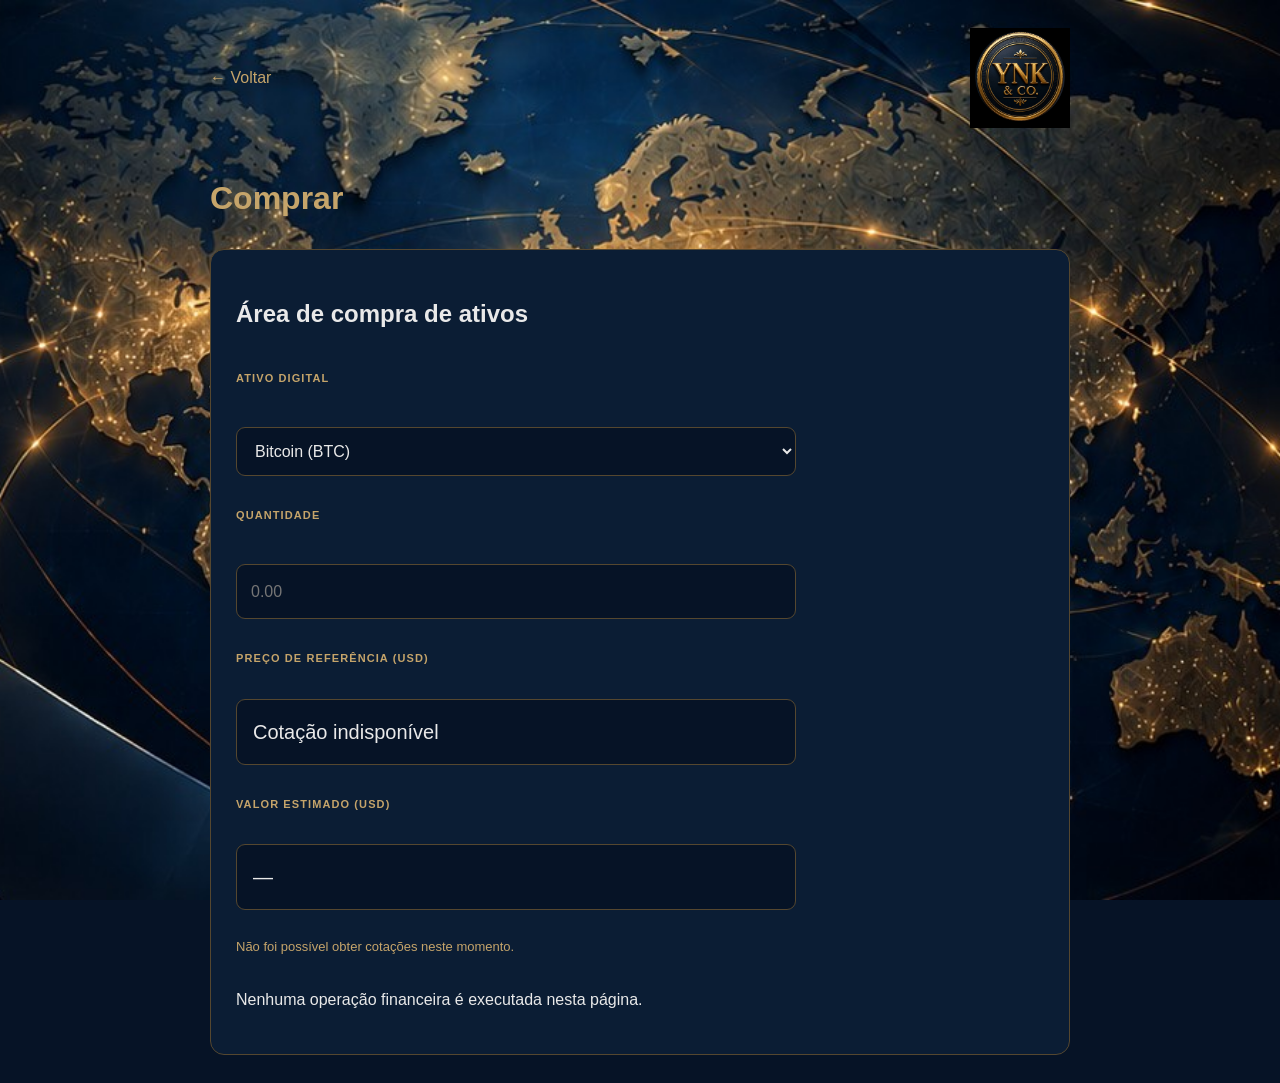
<file: comprar.html>
<!DOCTYPE html>
<html lang="pt-BR">
<head>
<meta charset="UTF-8">
<meta name="viewport" content="width=device-width, initial-scale=1">
<title>Comprar | YNK Exchange</title>
<link rel="stylesheet" href="styles.css">
<style>
body {
  margin: 0;
  background: #061326;
  color: #e9e9e9;
  font-family: Arial, sans-serif;
}
.ynk-page {
  max-width: 900px;
  margin: auto;
  padding: 28px 20px;
}
.ynk-page-header {
  display: flex;
  align-items: center;
  justify-content: space-between;
  gap: 20px;
}
.ynk-page-logo {
  width: 100px;
  height: auto;
}
.ynk-back {
  color: #c5a46a;
  text-decoration: none;
}
.ynk-page h1 {
  color: #c5a46a;
  margin-top: 45px;
}
.ynk-page-panel {
  margin-top: 25px;
  padding: 25px;
  background: #0b1d34;
  border: 1px solid #55472f;
  border-radius: 14px;
}
</style>
</head>
<body>
<main class="ynk-page">
  <header class="ynk-page-header">
    <a href="index.html#investments" class="ynk-back">← Voltar</a>
    <img src="assets/ynk-logo-oficial.png"
         alt="YNK & Co."
         class="ynk-page-logo">
  </header>
  <h1>Comprar</h1>
  <section class="ynk-page-panel">
    <h2>Área de compra de ativos</h2>
    
<div id="ynk-trade-panel">
  <label for="ynk-asset">Ativo digital</label>
  <select id="ynk-asset">
    <option value="BTC">Bitcoin (BTC)</option>
    <option value="ETH">Ethereum (ETH)</option>
    <option value="WBETH">Wrapped Beacon ETH (WBETH)</option>
  </select>

  <label for="ynk-quantity">Quantidade</label>
  <input id="ynk-quantity"
         type="number"
         min="0"
         step="any"
         placeholder="0.00">

  <label>Preço de referência (USD)</label>
  <div id="ynk-price">Aguardando cotação...</div>

  <label>Valor estimado (USD)</label>
  <div id="ynk-estimate">—</div>

  <p id="ynk-trade-status" role="status">
    Simulação de negociação. Nenhuma ordem será enviada.
  </p>
</div>

<style>
#ynk-trade-panel {
  display:flex;
  flex-direction:column;
  gap:14px;
  max-width:560px;
}
#ynk-trade-panel label {
  color:#c5a46a;
  font-weight:600;
}
#ynk-trade-panel input,
#ynk-trade-panel select {
  background:#061326;
  color:#e9e9e9;
  border:1px solid #55472f;
  border-radius:9px;
  padding:14px;
  font-size:16px;
}
#ynk-price,
#ynk-estimate {
  padding:16px;
  background:#061326;
  border:1px solid #55472f;
  border-radius:9px;
  font-size:20px;
}
#ynk-trade-status {
  color:#c5a46a;
  font-size:13px;
}
</style>

<script>
(async function () {
  const asset = document.getElementById("ynk-asset");
  const quantity = document.getElementById("ynk-quantity");
  const priceBox = document.getElementById("ynk-price");
  const estimate = document.getElementById("ynk-estimate");
  const status = document.getElementById("ynk-trade-status");

  let prices = {};

  function money(value) {
    return Number(value).toLocaleString("en-US", {
      style:"currency",
      currency:"USD"
    });
  }

  function calculate() {
    const price = prices[asset.value];
    const amount = Number(quantity.value);

    if (!Number.isFinite(price) || price <= 0) {
      priceBox.textContent = "Cotação indisponível";
      estimate.textContent = "—";
      return;
    }

    priceBox.textContent = money(price);

    estimate.textContent =
      quantity.value !== "" &&
      Number.isFinite(amount) &&
      amount > 0
        ? money(amount * price)
        : "—";
  }

  async function loadPrices() {
    try {
      const response = await fetch(
        "https://api.coingecko.com/api/v3/simple/price" +
        "?ids=bitcoin,ethereum,wrapped-beacon-eth&vs_currencies=usd"
      );

      if (!response.ok) throw new Error("API indisponível");

      const data = await response.json();

      prices = {
        BTC: data.bitcoin?.usd,
        ETH: data.ethereum?.usd,
        WBETH: data["wrapped-beacon-eth"]?.usd
      };

      status.textContent =
        "Cotações de referência. Não constituem oferta executável.";
    } catch (error) {
      status.textContent =
        "Não foi possível obter cotações neste momento.";
    }

    calculate();
  }

  asset.addEventListener("change", calculate);
  quantity.addEventListener("input", calculate);

  loadPrices();
})();
</script>

    <p>Nenhuma operação financeira é executada nesta página.</p>
  </section>
</main>
</body>
</html>
</file>
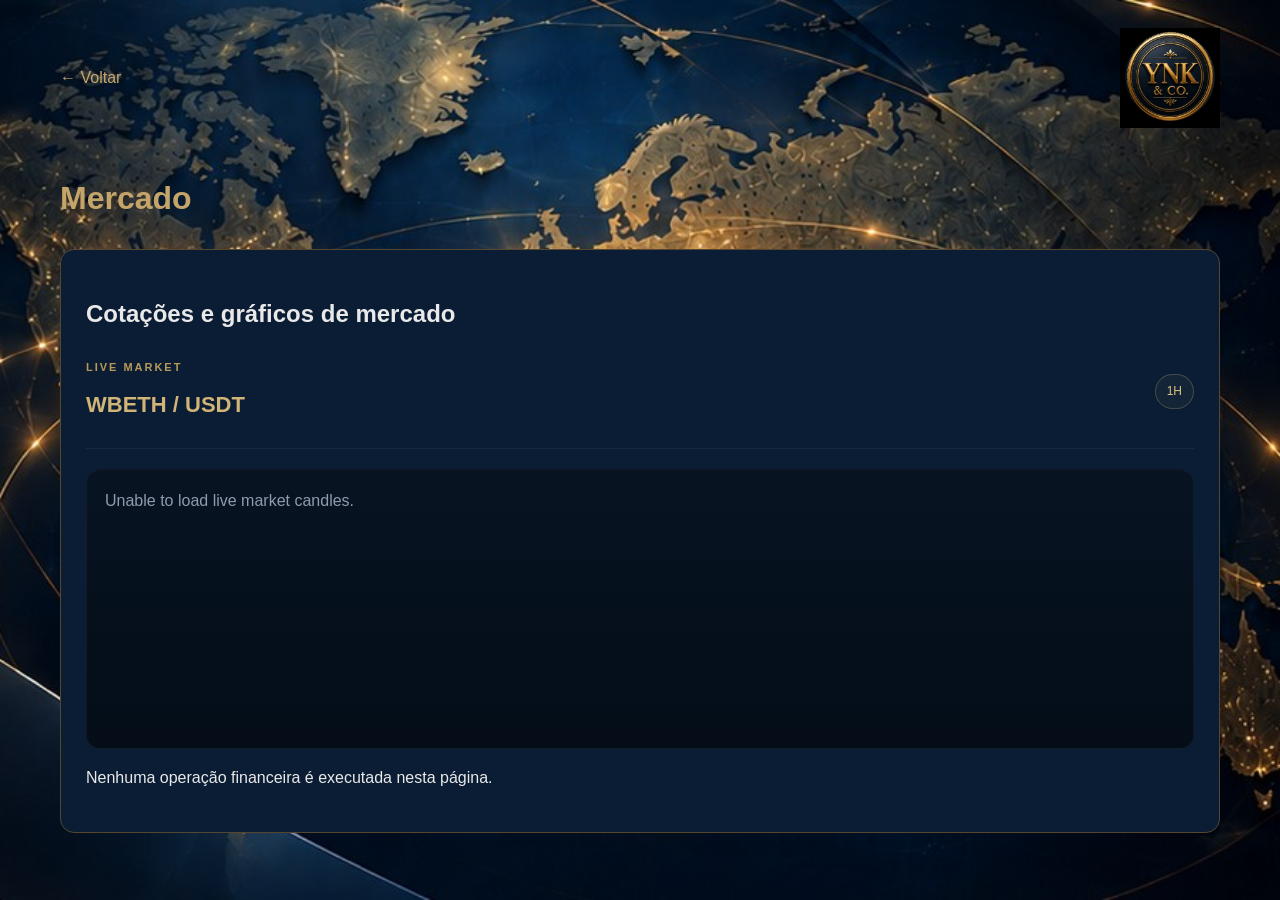
<file: mercado.html>
<!DOCTYPE html>
<html lang="pt-BR">
<head>
<meta charset="UTF-8">
<meta name="viewport" content="width=device-width, initial-scale=1">
<title>Mercado | YNK Exchange</title>
<link rel="stylesheet" href="styles.css">
<style>
body {
  margin: 0;
  background: #061326;
  color: #e9e9e9;
  font-family: Arial, sans-serif;
}
.ynk-page {
  max-width: 900px;
  margin: auto;
  padding: 28px 20px;
}
.ynk-page-header {
  display: flex;
  align-items: center;
  justify-content: space-between;
  gap: 20px;
}
.ynk-page-logo {
  width: 100px;
  height: auto;
}
.ynk-back {
  color: #c5a46a;
  text-decoration: none;
}
.ynk-page h1 {
  color: #c5a46a;
  margin-top: 45px;
}
.ynk-page-panel {
  margin-top: 25px;
  padding: 25px;
  background: #0b1d34;
  border: 1px solid #55472f;
  border-radius: 14px;
}
</style>
</head>
<body>
<main class="ynk-page">
  <header class="ynk-page-header">
    <a href="index.html#investments" class="ynk-back">← Voltar</a>
    <img src="assets/ynk-logo-oficial.png"
         alt="YNK & Co."
         class="ynk-page-logo">
  </header>
  <h1>Mercado</h1>
  <section class="ynk-page-panel">
    <h2>Cotações e gráficos de mercado</h2>
    <div class="market-chart-header">
  <div>
    <small>LIVE MARKET</small>
    <h3>WBETH / USDT</h3>
  </div>
  <span>1H</span>
</div>
<div id="market-candlestick-chart">
  Conectando aos dados de mercado...
</div>
    <p>Nenhuma operação financeira é executada nesta página.</p>
  </section>
</main>
<script src="mercado-chart.js"></script>
</body>
</html>
</file>
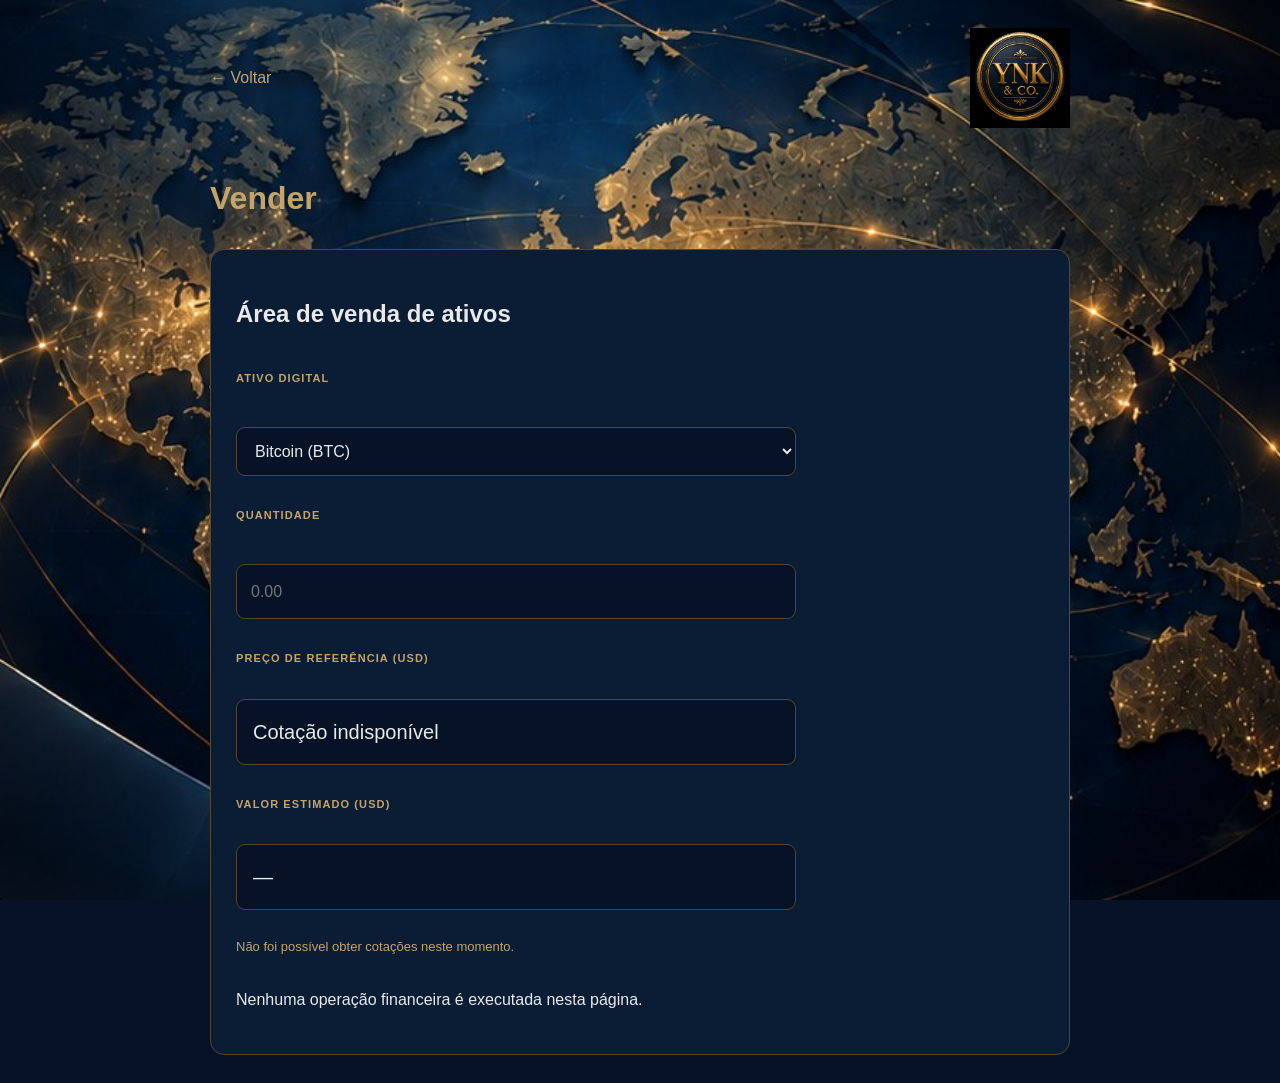
<file: vender.html>
<!DOCTYPE html>
<html lang="pt-BR">
<head>
<meta charset="UTF-8">
<meta name="viewport" content="width=device-width, initial-scale=1">
<title>Vender | YNK Exchange</title>
<link rel="stylesheet" href="styles.css">
<style>
body {
  margin: 0;
  background: #061326;
  color: #e9e9e9;
  font-family: Arial, sans-serif;
}
.ynk-page {
  max-width: 900px;
  margin: auto;
  padding: 28px 20px;
}
.ynk-page-header {
  display: flex;
  align-items: center;
  justify-content: space-between;
  gap: 20px;
}
.ynk-page-logo {
  width: 100px;
  height: auto;
}
.ynk-back {
  color: #c5a46a;
  text-decoration: none;
}
.ynk-page h1 {
  color: #c5a46a;
  margin-top: 45px;
}
.ynk-page-panel {
  margin-top: 25px;
  padding: 25px;
  background: #0b1d34;
  border: 1px solid #55472f;
  border-radius: 14px;
}
</style>
</head>
<body>
<main class="ynk-page">
  <header class="ynk-page-header">
    <a href="index.html#investments" class="ynk-back">← Voltar</a>
    <img src="assets/ynk-logo-oficial.png"
         alt="YNK & Co."
         class="ynk-page-logo">
  </header>
  <h1>Vender</h1>
  <section class="ynk-page-panel">
    <h2>Área de venda de ativos</h2>
    
<div id="ynk-trade-panel">
  <label for="ynk-asset">Ativo digital</label>
  <select id="ynk-asset">
    <option value="BTC">Bitcoin (BTC)</option>
    <option value="ETH">Ethereum (ETH)</option>
    <option value="WBETH">Wrapped Beacon ETH (WBETH)</option>
  </select>

  <label for="ynk-quantity">Quantidade</label>
  <input id="ynk-quantity"
         type="number"
         min="0"
         step="any"
         placeholder="0.00">

  <label>Preço de referência (USD)</label>
  <div id="ynk-price">Aguardando cotação...</div>

  <label>Valor estimado (USD)</label>
  <div id="ynk-estimate">—</div>

  <p id="ynk-trade-status" role="status">
    Simulação de negociação. Nenhuma ordem será enviada.
  </p>
</div>

<style>
#ynk-trade-panel {
  display:flex;
  flex-direction:column;
  gap:14px;
  max-width:560px;
}
#ynk-trade-panel label {
  color:#c5a46a;
  font-weight:600;
}
#ynk-trade-panel input,
#ynk-trade-panel select {
  background:#061326;
  color:#e9e9e9;
  border:1px solid #55472f;
  border-radius:9px;
  padding:14px;
  font-size:16px;
}
#ynk-price,
#ynk-estimate {
  padding:16px;
  background:#061326;
  border:1px solid #55472f;
  border-radius:9px;
  font-size:20px;
}
#ynk-trade-status {
  color:#c5a46a;
  font-size:13px;
}
</style>

<script>
(async function () {
  const asset = document.getElementById("ynk-asset");
  const quantity = document.getElementById("ynk-quantity");
  const priceBox = document.getElementById("ynk-price");
  const estimate = document.getElementById("ynk-estimate");
  const status = document.getElementById("ynk-trade-status");

  let prices = {};

  function money(value) {
    return Number(value).toLocaleString("en-US", {
      style:"currency",
      currency:"USD"
    });
  }

  function calculate() {
    const price = prices[asset.value];
    const amount = Number(quantity.value);

    if (!Number.isFinite(price) || price <= 0) {
      priceBox.textContent = "Cotação indisponível";
      estimate.textContent = "—";
      return;
    }

    priceBox.textContent = money(price);

    estimate.textContent =
      quantity.value !== "" &&
      Number.isFinite(amount) &&
      amount > 0
        ? money(amount * price)
        : "—";
  }

  async function loadPrices() {
    try {
      const response = await fetch(
        "https://api.coingecko.com/api/v3/simple/price" +
        "?ids=bitcoin,ethereum,wrapped-beacon-eth&vs_currencies=usd"
      );

      if (!response.ok) throw new Error("API indisponível");

      const data = await response.json();

      prices = {
        BTC: data.bitcoin?.usd,
        ETH: data.ethereum?.usd,
        WBETH: data["wrapped-beacon-eth"]?.usd
      };

      status.textContent =
        "Cotações de referência. Não constituem oferta executável.";
    } catch (error) {
      status.textContent =
        "Não foi possível obter cotações neste momento.";
    }

    calculate();
  }

  asset.addEventListener("change", calculate);
  quantity.addEventListener("input", calculate);

  loadPrices();
})();
</script>

    <p>Nenhuma operação financeira é executada nesta página.</p>
  </section>
</main>
</body>
</html>
</file>
<file: styles.css>
:root{
  --bg:#05080d;--panel:#0a1018;--panel2:#0d141d;--text:#eee9df;--muted:#a7a093;
  --gold:#b79a59;--gold2:#d5c080;--line:rgba(183,154,89,.42);--shadow:0 18px 60px rgba(0,0,0,.38);
  --max:1400px
}
*{box-sizing:border-box}html{scroll-behavior:smooth}body{margin:0;background:radial-gradient(circle at 70% 10%,#122033 0,#070b11 35%,#030509 100%);color:var(--text);font-family:Inter,ui-sans-serif,system-ui,-apple-system,Segoe UI,sans-serif;line-height:1.6}
a{color:inherit;text-decoration:none}.gold-frame{position:fixed;inset:12px;pointer-events:none;border:1px solid rgba(183,154,89,.32);z-index:20}
.site-header{max-width:var(--max);margin:auto;min-height:82px;padding:18px 34px;display:flex;align-items:center;gap:30px;position:sticky;top:0;z-index:15;background:rgba(4,8,13,.82);backdrop-filter:blur(18px);border-bottom:1px solid rgba(183,154,89,.15)}
.brand{width:120px;display:flex;flex-direction:column;align-items:center;line-height:.9;color:var(--gold2);font-family:Georgia,serif;letter-spacing:.05em}.brand span{font-size:34px}.brand small{font-size:14px;letter-spacing:.18em;margin-top:4px}.nav{display:flex;justify-content:center;gap:26px;flex:1}.nav a{font-size:12px;text-transform:uppercase;letter-spacing:.13em;color:#c8c1b5;transition:.25s}.nav a:hover{color:var(--gold2)}
.btn{display:inline-flex;align-items:center;justify-content:center;gap:14px;min-height:46px;padding:0 22px;border-radius:3px;text-transform:uppercase;letter-spacing:.12em;font-size:11px;font-weight:600;cursor:pointer;transition:.25s;border:1px solid var(--line);font-family:inherit}.btn-gold{color:#0a0b0c;background:linear-gradient(135deg,#8d6c2d,#cdb36e 46%,#9c7b38);box-shadow:0 5px 22px rgba(183,154,89,.18)}.btn-gold:hover{filter:brightness(1.12);transform:translateY(-1px)}.btn-outline,.btn-ghost{background:rgba(8,12,18,.4);color:var(--gold2)}.btn-outline:hover,.btn-ghost:hover{background:rgba(183,154,89,.08)}
.menu-toggle{display:none;background:none;border:0;color:var(--gold2);font-size:24px}.hero{max-width:var(--max);min-height:650px;margin:auto;padding:72px 34px 50px;display:grid;grid-template-columns:.9fr 1.1fr;align-items:center;gap:40px}.hero-copy{position:relative;z-index:2}.eyebrow{font-size:11px;letter-spacing:.22em;color:var(--gold2);text-transform:uppercase}.hero h1{font:500 clamp(70px,10vw,150px)/.85 Georgia,serif;margin:18px 0;color:#e2d2a7;letter-spacing:-.045em;text-shadow:0 3px 22px rgba(183,154,89,.16)}.hero h1 em{font-style:normal;color:#887345}.lead{max-width:650px;color:#bbb6ad;font-size:16px}.actions{display:flex;gap:12px;flex-wrap:wrap;margin-top:28px}.hero-art{height:530px;border:1px solid var(--line);background:linear-gradient(115deg,rgba(6,12,19,.18),rgba(6,12,19,.72)),url("assets/capital-trade.png") center/cover;box-shadow:var(--shadow);position:relative}.hero-art:after{content:"";position:absolute;inset:16px;border:1px solid rgba(213,192,128,.18)}
.section{max-width:var(--max);margin:auto;padding:100px 34px}.section-head{max-width:850px;margin-bottom:45px}.section h2{font:500 clamp(38px,5vw,68px)/1.02 Georgia,serif;color:#ded5c3;margin:10px 0 18px}.section-head p:not(.eyebrow){color:var(--muted);max-width:760px}
.about-grid,.feature-grid{display:grid;grid-template-columns:repeat(4,1fr);gap:14px}.feature-grid{grid-template-columns:repeat(3,1fr)}.glass-card{background:linear-gradient(145deg,rgba(16,23,32,.8),rgba(7,11,17,.8));border:1px solid rgba(183,154,89,.27);box-shadow:var(--shadow);padding:28px}.glass-card h3{font:500 25px Georgia,serif;color:#d6c28f;margin:10px 0}.glass-card p{color:var(--muted);font-size:14px}.number{color:var(--gold);font-size:12px;letter-spacing:.12em}
.division-grid{display:grid;grid-template-columns:repeat(4,1fr);gap:12px}.division-card{min-height:155px;border:1px solid rgba(183,154,89,.25);padding:25px;background:linear-gradient(150deg,#0b1119,#06090d);display:flex;flex-direction:column;justify-content:space-between;transition:.25s}.division-card:hover{border-color:rgba(213,192,128,.7);transform:translateY(-3px)}.division-card b{font-size:11px;color:#7e6b45}.division-card strong{font:500 22px Georgia,serif;color:#d2bf8e}.division-card span{align-self:flex-end;color:var(--gold2)}
.dashboard{display:grid;grid-template-columns:2fr 1fr;gap:14px}.dashboard-main{min-height:460px}.metric-row{display:grid;grid-template-columns:repeat(3,1fr);gap:10px;border-bottom:1px solid rgba(183,154,89,.18);padding-bottom:24px}.metric-row small{display:block;color:#8f897e;text-transform:uppercase;letter-spacing:.1em;font-size:9px}.metric-row strong{display:block;color:#d7c58f;margin-top:5px}.chart-wrap{height:280px;padding:30px 0 10px}.chart-wrap svg{width:100%;height:100%}.line{fill:none;stroke:url(#goldLine);stroke-width:3}.area{fill:url(#goldFill)}.legend{display:flex;justify-content:space-between;color:#77736c;font-size:10px;margin-bottom:22px}.allocation{display:flex;flex-direction:column}.donut{width:190px;height:190px;margin:20px auto;background:conic-gradient(#b79a59 0 34%,#7f693c 34% 55%,#5e4e2f 55% 74%,#383329 74% 100%);border-radius:50%;position:relative}.donut:after{content:"";position:absolute;inset:38px;background:#0a1018;border-radius:50%;border:1px solid rgba(183,154,89,.2)}.allocation ul{list-style:none;padding:0;margin:0}.allocation li{display:flex;justify-content:space-between;border-bottom:1px solid rgba(255,255,255,.06);padding:9px 0;font-size:12px;color:#aaa}.allocation li span{width:7px;height:7px;border-radius:50%;background:var(--gold);display:inline-block;margin-right:8px}.allocation li b{font-weight:400;color:#777}.allocation small{color:#777;font-size:10px;margin-top:16px}
.crypto-layout{display:grid;grid-template-columns:1fr 1fr;gap:14px}.form-title{display:flex;align-items:center;gap:15px;margin-bottom:24px}.form-title span{font-size:11px;color:var(--gold);border:1px solid var(--line);padding:6px 9px}.form-title h3{font:500 27px Georgia,serif;margin:0;color:#d7c58f}label{display:block;color:#aaa397;font-size:11px;text-transform:uppercase;letter-spacing:.1em;margin:17px 0}input,select{display:block;width:100%;margin-top:8px;background:#060a10;border:1px solid rgba(183,154,89,.25);color:#ddd6c7;padding:13px 14px;border-radius:2px;outline:none;font:inherit;text-transform:none;letter-spacing:0}input:focus,select:focus{border-color:rgba(213,192,128,.75)}.form-note{font-size:10px!important;color:#716d65!important}.status{margin-top:15px;border:1px solid rgba(183,154,89,.4);padding:12px;color:#d7c58f;font-size:12px}.process ol{list-style:none;padding:0;margin:0}.process li{display:flex;gap:16px;padding:15px 0;border-bottom:1px solid rgba(255,255,255,.06)}.process li>b{color:#d3bd80;border:1px solid var(--line);width:31px;height:31px;display:grid;place-items:center;font-size:10px}.process strong{color:#d4c29a;font-size:13px}.process p{margin:2px 0 0;color:#777;font-size:11px}.text-link{display:inline-block;margin-top:25px;color:#cdb878;font-size:11px;text-transform:uppercase;letter-spacing:.1em}
.global{padding-top:50px}.global-panel{border:1px solid rgba(183,154,89,.35);padding:70px 60px;background:radial-gradient(circle at 80% 20%,rgba(183,154,89,.1),transparent 45%),linear-gradient(120deg,#090e15,#06090d)}.global-panel h2{max-width:800px}.global-pills{display:flex;gap:9px;flex-wrap:wrap;margin-top:25px}.global-pills span{border:1px solid rgba(183,154,89,.22);padding:9px 13px;color:#9f9789;font-size:10px;text-transform:uppercase;letter-spacing:.08em}
.client-area{padding-top:20px}.client-card{text-align:center;max-width:900px;margin:auto}.client-card p{color:var(--muted)}
.footer{max-width:var(--max);margin:auto;padding:60px 34px 80px;border-top:1px solid rgba(183,154,89,.2);display:grid;grid-template-columns:1fr 1fr auto;gap:30px;align-items:end}.footer-brand{align-items:flex-start}.footer p{color:#777;font-size:11px}.footer-links{display:flex;flex-direction:column;gap:9px;font-size:12px;color:#aaa}.footer-links a:hover{color:var(--gold2)}.copyright{white-space:nowrap}
@media(max-width:950px){.nav{display:none}.menu-toggle{display:block;margin-left:auto}.site-header .btn{display:none}.hero{grid-template-columns:1fr;padding-top:55px}.hero-art{height:360px}.about-grid,.division-grid{grid-template-columns:repeat(2,1fr)}.dashboard,.crypto-layout{grid-template-columns:1fr}.footer{grid-template-columns:1fr}.copyright{white-space:normal}}
@media(max-width:560px){.gold-frame{inset:5px}.site-header{padding:14px 20px}.hero,.section{padding-left:20px;padding-right:20px}.hero h1{font-size:65px}.about-grid,.division-grid,.feature-grid{grid-template-columns:1fr}.global-panel{padding:40px 25px}.metric-row{grid-template-columns:1fr}.chart-wrap{height:220px}.footer{padding-left:20px;padding-right:20px}}


/* YNK & Co. — Official centered logo */
.site-header {
  position: relative;
}

.ynk-top-logo {
  position: absolute;
  left: 50%;
  top: 50%;
  transform: translate(-50%, -50%);
  z-index: 5;
  display: flex;
  align-items: center;
  justify-content: center;
}

.ynk-top-logo img {
  width: 44px;
  height: 44px;
  object-fit: contain;
  border-radius: 50%;
}

/* YNK Exchange — Live Portfolio */
.exchange-dashboard{
  margin-top:32px;
  display:grid;
  gap:18px;
}

.exchange-metrics{
  display:grid;
  grid-template-columns:repeat(4,minmax(0,1fr));
  gap:14px;
}

.exchange-metric,
.exchange-panel{
  background:linear-gradient(180deg,#09182b,#071321);
  border:1px solid rgba(213,192,128,.22);
  border-radius:16px;
  box-shadow:0 18px 45px rgba(0,0,0,.22);
}

.exchange-metric{
  padding:20px;
}

.exchange-metric small{
  display:block;
  color:#8290a5;
  text-transform:uppercase;
  letter-spacing:.12em;
  font-size:11px;
  margin-bottom:10px;
}

.exchange-metric strong{
  display:block;
  color:#f3f5f7;
  font-size:clamp(20px,2.2vw,31px);
  font-weight:600;
}

.exchange-panel{
  padding:22px;
}

.exchange-panel h3{
  margin:0 0 20px;
  color:#f5f2e8;
  font-size:20px;
}

.exchange-table-wrap{
  overflow-x:auto;
}

.exchange-table{
  width:100%;
  border-collapse:collapse;
  min-width:760px;
}

.exchange-table th{
  color:#7f8da1;
  font-size:11px;
  text-transform:uppercase;
  letter-spacing:.1em;
  text-align:right;
  padding:12px;
  border-bottom:1px solid rgba(255,255,255,.08);
}

.exchange-table th:first-child{
  text-align:left;
}

.exchange-table td{
  padding:15px 12px;
  text-align:right;
  color:#dfe5ed;
  border-bottom:1px solid rgba(255,255,255,.055);
}

.exchange-table td:first-child{
  text-align:left;
  font-weight:700;
  color:#d5c080;
}

#portfolio-status{
  margin:0;
  padding:12px 4px;
  color:#8f9bae;
  font-size:12px;
}

@media(max-width:900px){
  .exchange-metrics{
    grid-template-columns:repeat(2,minmax(0,1fr));
  }
}

@media(max-width:560px){
  .exchange-metrics{
    grid-template-columns:1fr;
  }

  .exchange-panel{
    padding:16px;
  }
}


/* Exchange chart */
#portfolio-chart{
  display:grid;
  gap:18px;
}

.portfolio-bar-item{
  padding:12px 0;
  border-bottom:1px solid rgba(255,255,255,.055);
}

.portfolio-bar-item:last-child{
  border-bottom:0;
}

.portfolio-bar-head{
  display:flex;
  justify-content:space-between;
  gap:20px;
  align-items:center;
  margin-bottom:9px;
}

.portfolio-bar-head strong{
  color:#f5f2e8;
  font-size:14px;
  letter-spacing:.04em;
}

.portfolio-bar-head span{
  color:#d5c080;
  font-size:13px;
  font-variant-numeric:tabular-nums;
}

.portfolio-bar-track{
  width:100%;
  height:8px;
  overflow:hidden;
  border-radius:999px;
  background:#101f31;
  border:1px solid rgba(255,255,255,.04);
}

.portfolio-bar-fill{
  height:100%;
  min-width:3px;
  border-radius:999px;
  background:linear-gradient(
    90deg,
    #8f6d2a,
    #d5c080
  );
  box-shadow:0 0 12px rgba(213,192,128,.18);
}

.portfolio-bar-item small{
  display:block;
  margin-top:7px;
  color:#748399;
  font-size:11px;
  font-variant-numeric:tabular-nums;
}

.exchange-table tbody tr{
  transition:background .18s ease;
}

.exchange-table tbody tr:hover{
  background:rgba(213,192,128,.045);
}

.exchange-table td{
  font-variant-numeric:tabular-nums;
  white-space:nowrap;
}

#portfolio-connection{
  color:#7fd5a0;
}

#portfolio-total{
  color:#d5c080;
}

@media(max-width:600px){
  .portfolio-bar-head{
    align-items:flex-start;
    flex-direction:column;
    gap:3px;
  }
}

/* YNK Premium Ecosystem */
.ynk-premium-ecosystem{
  display:grid;
  gap:28px;
}

.premium-feature{
  position:relative;
  overflow:hidden;
  padding:38px;
  min-height:220px;
  border-radius:20px;
  border:1px solid rgba(213,192,128,.20);
  background:
    radial-gradient(circle at top right, rgba(213,192,128,.09), transparent 34%),
    linear-gradient(135deg,#081523,#0b1c30 55%,#07111d);
  box-shadow:0 24px 70px rgba(0,0,0,.24);
}

.premium-feature::after{
  content:"";
  position:absolute;
  inset:auto -60px -80px auto;
  width:220px;
  height:220px;
  border-radius:50%;
  border:1px solid rgba(213,192,128,.08);
}

.premium-feature .eyebrow{
  margin-bottom:14px;
  color:#bda66d;
}

.premium-feature h2{
  margin:0 0 14px;
  color:#f4efe2;
  font-size:clamp(30px,4vw,52px);
  font-weight:500;
  letter-spacing:-.02em;
}

.premium-feature p{
  max-width:720px;
  color:#98a6b8;
  font-size:15px;
  line-height:1.8;
}

.premium-feature .btn{
  margin-top:12px;
}

@media(min-width:900px){
  .ynk-premium-ecosystem{
    grid-template-columns:repeat(2,minmax(0,1fr));
  }

  .premium-feature:first-child{
    grid-column:1 / -1;
    min-height:300px;
  }

  .premium-feature:last-child{
    grid-column:1 / -1;
  }
}

@media(max-width:600px){
  .premium-feature{
    padding:24px;
    min-height:auto;
  }
}


/* YNK Premium Ecosystem */
.ynk-premium-ecosystem{
  display:grid;
  gap:28px;
}

.premium-feature{
  position:relative;
  overflow:hidden;
  padding:38px;
  min-height:220px;
  border-radius:20px;
  border:1px solid rgba(213,192,128,.20);
  background:
    radial-gradient(circle at top right, rgba(213,192,128,.09), transparent 34%),
    linear-gradient(135deg,#081523,#0b1c30 55%,#07111d);
  box-shadow:0 24px 70px rgba(0,0,0,.24);
}

.premium-feature::after{
  content:"";
  position:absolute;
  inset:auto -60px -80px auto;
  width:220px;
  height:220px;
  border-radius:50%;
  border:1px solid rgba(213,192,128,.08);
}

.premium-feature .eyebrow{
  margin-bottom:14px;
  color:#bda66d;
}

.premium-feature h2{
  margin:0 0 14px;
  color:#f4efe2;
  font-size:clamp(30px,4vw,52px);
  font-weight:500;
  letter-spacing:-.02em;
}

.premium-feature p{
  max-width:720px;
  color:#98a6b8;
  font-size:15px;
  line-height:1.8;
}

.premium-feature .btn{
  margin-top:12px;
}

@media(min-width:900px){
  .ynk-premium-ecosystem{
    grid-template-columns:repeat(2,minmax(0,1fr));
  }

  .premium-feature:first-child{
    grid-column:1 / -1;
    min-height:300px;
  }

  .premium-feature:last-child{
    grid-column:1 / -1;
  }
}

@media(max-width:600px){
  .premium-feature{
    padding:24px;
    min-height:auto;
  }
}


.ccc-section{
  margin-top:10px;
}

.ccc-grid{
  display:grid;
  grid-template-columns:1.1fr .9fr;
  gap:24px;
  align-items:stretch;
}

.ccc-hero-card,
.ccc-stats-card{
  padding:28px;
}

.ccc-hero-card{
  display:grid;
  grid-template-columns:220px 1fr;
  gap:24px;
  align-items:center;
}

.ccc-coin-wrap{
  display:flex;
  align-items:center;
  justify-content:center;
  padding:14px;
  border-radius:22px;
  background:radial-gradient(circle at top, rgba(213,192,128,.16), rgba(255,255,255,.02));
  border:1px solid rgba(213,192,128,.18);
}

.ccc-coin-image{
  width:100%;
  max-width:220px;
  height:auto;
  display:block;
  filter:drop-shadow(0 18px 35px rgba(0,0,0,.35));
}

.ccc-hero-copy h3{
  margin:8px 0 12px;
  color:#f5f2e8;
  font-size:clamp(24px,2.5vw,36px);
}

.ccc-hero-copy p{
  color:#c8d0da;
  line-height:1.7;
}

.ccc-chain-badge{
  display:inline-flex;
  align-items:center;
  gap:10px;
  margin:16px 0 10px;
  padding:10px 14px;
  border-radius:999px;
  border:1px solid rgba(213,192,128,.22);
  background:rgba(255,255,255,.03);
  color:#e8edf2;
}

.eth-mark{
  font-size:18px;
  color:#d5c080;
}

.ccc-hero-copy small{
  display:block;
  margin-top:14px;
  color:#8f9bae;
  line-height:1.6;
}

.ccc-topline{
  display:flex;
  align-items:end;
  justify-content:space-between;
  gap:16px;
  margin-bottom:22px;
  padding-bottom:18px;
  border-bottom:1px solid rgba(255,255,255,.08);
}

.ccc-topline small{
  display:block;
  color:#8f9bae;
  text-transform:uppercase;
  letter-spacing:.12em;
  font-size:11px;
}

.ccc-topline strong{
  color:#d5c080;
  font-size:clamp(28px,3vw,42px);
  font-weight:600;
}

.ccc-metrics{
  display:grid;
  grid-template-columns:repeat(2,minmax(0,1fr));
  gap:14px;
  margin-bottom:22px;
}

.ccc-metric-box{
  padding:16px;
  border-radius:16px;
  background:rgba(255,255,255,.03);
  border:1px solid rgba(255,255,255,.06);
}

.ccc-metric-box span{
  display:block;
  margin-bottom:8px;
  color:#8f9bae;
  font-size:12px;
}

.ccc-metric-box strong{
  display:block;
  color:#f3f5f7;
  font-size:20px;
  line-height:1.35;
}

.ccc-bars{
  display:grid;
  gap:16px;
}

.ccc-bar-head{
  display:flex;
  justify-content:space-between;
  gap:12px;
  margin-bottom:8px;
  color:#dfe5ed;
  font-size:13px;
}

.ccc-bar-track{
  width:100%;
  height:12px;
  border-radius:999px;
  overflow:hidden;
  background:rgba(255,255,255,.07);
}

.ccc-bar-fill{
  height:100%;
  border-radius:999px;
  background:linear-gradient(90deg,#9b7a35,#d7bd79,#8f6d2a);
}

.ccc-bar-fill.secondary{
  background:linear-gradient(90deg,#4a5871,#8aa0bd);
}

.ccc-note{
  display:flex;
  justify-content:space-between;
  gap:12px;
  flex-wrap:wrap;
  margin-top:22px;
  padding-top:16px;
  border-top:1px solid rgba(255,255,255,.08);
  color:#8f9bae;
  font-size:12px;
}

@media(max-width:980px){
  .ccc-grid,
  .ccc-hero-card{
    grid-template-columns:1fr;
  }

  .ccc-coin-image{
    max-width:180px;
  }
}

@media(max-width:600px){
  .ccc-hero-card,
  .ccc-stats-card{
    padding:20px;
  }

  .ccc-metrics{
    grid-template-columns:1fr;
  }

  .ccc-topline{
    align-items:flex-start;
    flex-direction:column;
  }
}

.market-chart-panel{
  padding:22px;
}

.market-chart-header{
  display:flex;
  align-items:center;
  justify-content:space-between;
  gap:16px;
  margin-bottom:18px;
}

.market-chart-header small{
  color:#8f9bae;
  font-size:11px;
  letter-spacing:.16em;
}

.market-chart-header h3{
  margin:5px 0 0;
}

.market-chart-header > span{
  border:1px solid rgba(213,192,128,.28);
  border-radius:999px;
  padding:7px 11px;
  color:#d5c080;
  font-size:12px;
}

#market-candlestick-chart{
  min-height:360px;
  display:flex;
  align-items:center;
  justify-content:center;
  border:1px solid rgba(255,255,255,.06);
  border-radius:14px;
  background:#06111e;
  color:#8f9bae;
}

/* YNK Exchange — Premium Dashboard Override */

.investment-section{
  position:relative;
  overflow:hidden;
}

.investment-section::before{
  content:"";
  position:absolute;
  width:520px;
  height:520px;
  top:100px;
  right:-220px;
  border-radius:50%;
  background:radial-gradient(circle,rgba(213,192,128,.08),transparent 68%);
  pointer-events:none;
}

.exchange-dashboard{
  position:relative;
  margin-top:38px;
  display:grid;
  gap:24px;
}

.exchange-metrics{
  display:grid;
  grid-template-columns:repeat(12,minmax(0,1fr));
  gap:14px;
}

.exchange-metric{
  position:relative;
  overflow:hidden;
  grid-column:span 2;
  min-height:132px;
  padding:22px;
  border-radius:18px;
  border:1px solid rgba(213,192,128,.16);
  background:
    radial-gradient(circle at top right,rgba(213,192,128,.08),transparent 42%),
    linear-gradient(145deg,#0a1a2d,#06111f);
  box-shadow:
    0 22px 55px rgba(0,0,0,.28),
    inset 0 1px 0 rgba(255,255,255,.025);
}

.exchange-metric:first-child{
  grid-column:span 4;
}

.exchange-metric::after{
  content:"";
  position:absolute;
  width:90px;
  height:90px;
  border-radius:50%;
  right:-36px;
  bottom:-42px;
  border:1px solid rgba(213,192,128,.08);
}

.exchange-metric small{
  display:block;
  margin-bottom:14px;
  color:#74859a;
  font-size:10px;
  font-weight:700;
  letter-spacing:.16em;
  text-transform:uppercase;
}

.exchange-metric strong{
  display:block;
  color:#f6f7f8;
  font-size:clamp(20px,2vw,32px);
  font-weight:500;
  letter-spacing:-.025em;
  line-height:1.15;
}

.exchange-metric:first-child strong{
  color:#e1cf95;
  font-size:clamp(27px,3.2vw,44px);
}

.exchange-panel{
  position:relative;
  overflow:hidden;
  padding:28px;
  border-radius:20px;
  border:1px solid rgba(213,192,128,.14);
  background:
    radial-gradient(circle at 90% 0%,rgba(213,192,128,.055),transparent 28%),
    linear-gradient(160deg,#09192b,#06111e);
  box-shadow:0 26px 65px rgba(0,0,0,.27);
}

.exchange-panel h3{
  margin:0 0 24px;
  color:#f4f1e8;
  font-size:18px;
  font-weight:500;
  letter-spacing:.01em;
}

#portfolio-chart{
  gap:20px;
}

.portfolio-bar-item{
  padding:13px 0;
  border-bottom:1px solid rgba(255,255,255,.045);
}

.portfolio-bar-item:last-child{
  border-bottom:0;
}

.portfolio-bar-head strong{
  color:#f3f5f7;
  font-size:14px;
  letter-spacing:.04em;
}

.portfolio-bar-head span{
  color:#9ba8b8;
  font-size:12px;
}

.portfolio-bar-track{
  height:6px;
  margin:10px 0 7px;
  overflow:hidden;
  border-radius:999px;
  background:#0d2034;
}

.portfolio-bar-fill{
  height:100%;
  border-radius:999px;
  background:linear-gradient(90deg,#9a7a36,#e0ca86);
  box-shadow:0 0 18px rgba(213,192,128,.15);
}

.market-chart-panel{
  padding:28px;
}

.market-chart-header{
  padding-bottom:18px;
  margin-bottom:20px;
  border-bottom:1px solid rgba(255,255,255,.055);
}

.market-chart-header small{
  color:#b79a59;
  font-weight:700;
  letter-spacing:.18em;
}

.market-chart-header h3{
  margin-top:7px;
  font-size:22px;
  color:#f5f3ed;
}

.market-chart-header > span{
  border:1px solid rgba(213,192,128,.24);
  background:rgba(213,192,128,.05);
  color:#d9c47f;
}

#market-candlestick-chart{
  min-height:390px;
  display:block;
  padding:18px;
  border-radius:16px;
  border:1px solid rgba(255,255,255,.045);
  background:
    linear-gradient(rgba(255,255,255,.018) 1px,transparent 1px),
    linear-gradient(90deg,rgba(255,255,255,.018) 1px,transparent 1px),
    #05101c;
  background-size:48px 48px;
}

.market-chart-meta{
  display:flex;
  flex-wrap:wrap;
  gap:18px;
  margin-bottom:16px;
  color:#8d9bad;
  font-size:11px;
  letter-spacing:.04em;
}

.market-candle-svg{
  display:block;
  width:100%;
  height:330px;
}

.exchange-table-wrap{
  overflow-x:auto;
  border-radius:14px;
  border:1px solid rgba(255,255,255,.045);
}

.exchange-table{
  min-width:760px;
  background:rgba(3,10,18,.28);
}

.exchange-table th{
  padding:15px 14px;
  color:#738397;
  background:rgba(255,255,255,.018);
  font-size:10px;
  letter-spacing:.14em;
}

.exchange-table td{
  padding:17px 14px;
  color:#d7dee8;
  border-bottom:1px solid rgba(255,255,255,.045);
}

.exchange-table td:first-child{
  color:#dcc783;
  letter-spacing:.04em;
}

.exchange-table tbody tr{
  transition:background .2s ease;
}

.exchange-table tbody tr:hover{
  background:rgba(213,192,128,.035);
}

#portfolio-status{
  padding:4px 6px 0;
  color:#6f7f93;
  font-size:11px;
  letter-spacing:.035em;
}

@media(max-width:1100px){
  .exchange-metric{
    grid-column:span 4;
  }

  .exchange-metric:first-child{
    grid-column:span 8;
  }
}

@media(max-width:760px){
  .exchange-metrics{
    grid-template-columns:repeat(2,minmax(0,1fr));
  }

  .exchange-metric,
  .exchange-metric:first-child{
    grid-column:auto;
  }

  .exchange-metric:first-child{
    grid-column:1 / -1;
  }

  .exchange-panel,
  .market-chart-panel{
    padding:20px;
  }

  #market-candlestick-chart{
    min-height:320px;
    padding:12px;
  }

  .market-candle-svg{
    height:270px;
  }
}

@media(max-width:520px){
  .exchange-metrics{
    grid-template-columns:1fr;
  }

  .exchange-metric:first-child{
    grid-column:auto;
  }

  .exchange-metric{
    min-height:110px;
  }

  .market-chart-meta{
    gap:10px 14px;
  }
}

/* YNK Reference Dashboard Layout */

.reference-dashboard{
  display:grid;
  gap:22px;
}

.reference-metrics{
  display:grid;
  grid-template-columns:2fr repeat(5,minmax(0,1fr));
  gap:12px;
}

.reference-metrics .exchange-metric{
  min-height:112px;
  padding:18px;
  border-radius:14px;
  background:linear-gradient(180deg,#0a1727,#07111d);
  border:1px solid rgba(213,192,128,.14);
  box-shadow:none;
}

.reference-metrics .balance-card{
  background:
    radial-gradient(circle at top right,rgba(213,192,128,.10),transparent 38%),
    linear-gradient(160deg,#0c1a2c,#07121f);
}

.reference-metrics .exchange-metric small{
  color:#7d8a9a;
  font-size:10px;
  letter-spacing:.14em;
  margin-bottom:12px;
}

.reference-metrics .exchange-metric strong{
  font-size:22px;
  color:#f2f4f6;
}

.reference-metrics .balance-card strong{
  font-size:clamp(26px,3vw,40px);
  color:#d8bf78;
}

.status-card strong{
  color:#7bd4a0 !important;
}

.reference-main-grid{
  display:grid;
  grid-template-columns:minmax(0,1.8fr) minmax(320px,.8fr);
  gap:16px;
  align-items:stretch;
}

.reference-market,
.reference-allocation,
.reference-assets{
  border-radius:16px;
  background:linear-gradient(180deg,#081523,#06111c);
  border:1px solid rgba(213,192,128,.12);
  box-shadow:0 18px 40px rgba(0,0,0,.20);
}

.reference-market{
  min-height:520px;
}

.reference-allocation{
  min-height:520px;
}

.reference-allocation #portfolio-chart{
  gap:14px;
}

.panel-kicker{
  color:#a88c4e;
  font-size:10px;
  font-weight:700;
  letter-spacing:.18em;
  text-transform:uppercase;
  margin-bottom:8px;
}

.reference-panel-head{
  display:flex;
  justify-content:space-between;
  gap:20px;
  align-items:center;
  margin-bottom:20px;
}

.reference-panel-head h3{
  margin:0;
}

.live-pill{
  display:inline-flex;
  align-items:center;
  justify-content:center;
  min-width:58px;
  height:26px;
  border-radius:999px;
  background:rgba(92,193,128,.08);
  border:1px solid rgba(92,193,128,.22);
  color:#7bd4a0;
  font-size:10px;
  font-weight:700;
  letter-spacing:.12em;
}

.reference-assets{
  padding:24px;
}

.reference-assets .exchange-table-wrap{
  border:0;
  border-radius:0;
}

.reference-assets .exchange-table{
  background:transparent;
}

.reference-assets .exchange-table th{
  background:transparent;
  color:#738093;
  border-bottom:1px solid rgba(255,255,255,.06);
}

.reference-assets .exchange-table td{
  border-bottom:1px solid rgba(255,255,255,.045);
}

.reference-assets .exchange-table tbody tr:hover{
  background:rgba(213,192,128,.03);
}

.reference-dashboard .power-mind-feature,
.reference-dashboard .billionaires-club{
  min-height:190px;
  padding:28px;
}

.reference-dashboard .power-mind-feature{
  background:
    radial-gradient(circle at top right,rgba(213,192,128,.08),transparent 35%),
    linear-gradient(135deg,#081523,#0a1d31 60%,#07111d);
}

.reference-dashboard .billionaires-club{
  background:
    radial-gradient(circle at top right,rgba(213,192,128,.07),transparent 34%),
    linear-gradient(135deg,#081523,#0b1a2d 60%,#07111d);
}

@media(max-width:1100px){
  .reference-metrics{
    grid-template-columns:repeat(3,minmax(0,1fr));
  }

  .reference-metrics .balance-card{
    grid-column:span 2;
  }

  .reference-main-grid{
    grid-template-columns:1fr;
  }

  .reference-allocation{
    min-height:auto;
  }
}

@media(max-width:700px){
  .reference-metrics{
    grid-template-columns:repeat(2,minmax(0,1fr));
  }

  .reference-metrics .balance-card{
    grid-column:1 / -1;
  }

  .reference-market{
    min-height:auto;
  }

  .reference-market,
  .reference-allocation,
  .reference-assets{
    padding:18px;
  }
}

@media(max-width:500px){
  .reference-metrics{
    grid-template-columns:1fr;
  }

  .reference-metrics .balance-card{
    grid-column:auto;
  }

  .reference-main-grid{
    gap:12px;
  }

  .reference-dashboard{
    gap:16px;
  }
}

/* YNK Exchange — Advanced Candlestick Finish */

.reference-market{
  position:relative;
  overflow:hidden;
}

.reference-market::before{
  content:"";
  position:absolute;
  inset:0;
  pointer-events:none;
  background:
    radial-gradient(circle at 78% 14%,rgba(213,192,128,.055),transparent 30%);
}

#market-candlestick-chart{
  position:relative;
  min-height:470px;
  padding:18px 18px 10px;
  overflow:hidden;
  border-radius:14px;
  border:1px solid rgba(255,255,255,.045);
  background:
    linear-gradient(180deg,rgba(8,20,34,.98),rgba(4,13,23,.98));
}

.market-chart-meta{
  position:relative;
  z-index:2;
  display:flex;
  flex-wrap:wrap;
  align-items:center;
  gap:12px 22px;
  margin:0 0 8px;
  padding:0 4px;
  color:#718097;
  font-size:10px;
  letter-spacing:.08em;
}

.market-chart-meta span{
  display:inline-flex;
  gap:5px;
  align-items:center;
}

.market-chart-meta strong{
  color:#c8d0db;
  font-weight:500;
  font-variant-numeric:tabular-nums;
}

.market-chart-price{
  position:relative;
  z-index:2;
  margin:6px 0 2px 4px;
  color:#d6c17f;
  font-size:clamp(25px,3vw,38px);
  font-weight:500;
  letter-spacing:-.03em;
  font-variant-numeric:tabular-nums;
}

.market-candle-svg{
  position:relative;
  z-index:1;
  display:block;
  width:100%;
  height:390px;
  margin-top:2px;
}

.reference-market .market-chart-header{
  display:flex;
  align-items:center;
  justify-content:space-between;
  gap:18px;
  margin-bottom:16px;
  padding-bottom:14px;
  border-bottom:1px solid rgba(255,255,255,.055);
}

.reference-market .market-chart-header h3{
  margin:5px 0 0;
  color:#f2f4f6;
  font-size:20px;
  font-weight:500;
}

.reference-market .market-chart-header small{
  color:#9f874e;
  font-size:9px;
  font-weight:700;
  letter-spacing:.18em;
}

.reference-market .market-chart-header > span{
  min-width:42px;
  padding:6px 10px;
  text-align:center;
  border-radius:6px;
  border:1px solid rgba(213,192,128,.18);
  background:rgba(213,192,128,.045);
  color:#cdb876;
  font-size:10px;
  font-weight:700;
  letter-spacing:.08em;
}

@media(max-width:700px){
  #market-candlestick-chart{
    min-height:390px;
    padding:14px 8px 8px;
  }

  .market-candle-svg{
    height:320px;
  }

  .market-chart-price{
    font-size:28px;
  }

  .market-chart-meta{
    gap:8px 12px;
    font-size:9px;
  }
}

@media(max-width:480px){
  #market-candlestick-chart{
    min-height:355px;
  }

  .market-candle-svg{
    height:285px;
  }

  .market-chart-meta{
    display:grid;
    grid-template-columns:repeat(2,minmax(0,1fr));
  }
}

/* YNK Exchange — Mobile Reference Layout */

@media(max-width:700px){

  .investment-section{
    padding-top:28px;
  }

  .investment-section .section-head{
    margin-bottom:22px;
  }

  .investment-section .section-head h2{
    font-size:42px;
    line-height:1.02;
  }

  .reference-metrics{
    grid-template-columns:repeat(2,minmax(0,1fr));
    gap:10px;
  }

  .reference-metrics .balance-card{
    grid-column:1 / -1;
  }

  .reference-metrics .exchange-metric{
    min-height:105px;
    padding:16px;
  }

  .reference-metrics .balance-card{
    min-height:120px;
  }

  .reference-main-grid{
    grid-template-columns:1fr;
    gap:14px;
  }

  .reference-market{
    order:1;
  }

  .reference-allocation{
    order:2;
  }

  .reference-assets{
    order:3;
  }

  .reference-dashboard .power-mind-feature{
    order:4;
  }

  .reference-dashboard .billionaires-club{
    order:5;
  }

  #portfolio-status{
    order:6;
  }

  .reference-market,
  .reference-allocation,
  .reference-assets{
    border-radius:16px;
    padding:16px;
  }

  #market-candlestick-chart{
    min-height:360px;
    padding:12px 6px 6px;
  }

  .market-candle-svg{
    height:300px;
  }

  .market-chart-price{
    font-size:27px;
  }

  .reference-allocation{
    min-height:auto;
  }

  .reference-assets{
    overflow:hidden;
  }

  .exchange-table-wrap{
    overflow-x:auto;
    -webkit-overflow-scrolling:touch;
  }

  .exchange-table{
    min-width:720px;
  }
}

@media(max-width:480px){

  .investment-section .section-head h2{
    font-size:38px;
  }

  .reference-metrics{
    grid-template-columns:1fr 1fr;
  }

  .reference-metrics .balance-card{
    grid-column:1 / -1;
  }

  .reference-metrics .exchange-metric{
    min-height:98px;
  }

  .reference-metrics .exchange-metric strong{
    font-size:18px;
  }

  .reference-metrics .balance-card strong{
    font-size:30px;
  }

  .market-chart-meta{
    grid-template-columns:repeat(2,minmax(0,1fr));
  }

  .reference-dashboard{
    gap:14px;
  }
}


/* YNK Slim Dashboard Actions */

.dashboard-actions{
  max-width:var(--max);
  margin:0 auto;
  padding:18px 34px 34px;
  display:flex;
  gap:10px;
  align-items:center;
}

.dashboard-action{
  min-height:42px;
  padding:0 18px;
  display:inline-flex;
  align-items:center;
  justify-content:center;
  gap:10px;
  border:1px solid rgba(213,192,128,.22);
  background:rgba(7,17,28,.72);
  color:#d6c17f;
  text-decoration:none;
  font-size:12px;
  letter-spacing:.05em;
  transition:.2s ease;
}

.dashboard-action-primary{
  background:linear-gradient(
    135deg,
    rgba(183,154,89,.20),
    rgba(183,154,89,.07)
  );
  border-color:rgba(213,192,128,.42);
}

.dashboard-action:hover{
  border-color:rgba(213,192,128,.65);
  transform:translateY(-1px);
}

.dashboard-action span{
  font-size:16px;
}

@media(max-width:700px){
  .dashboard-actions{
    padding:12px 18px 26px;
    gap:8px;
  }

  .dashboard-action{
    flex:1;
    min-height:40px;
    padding:0 10px;
    font-size:10px;
  }
}

/* YNK Dashboard — Compact Content Spacing */

.reference-dashboard .ccc-section{
  width:100%;
  max-width:none;
  margin:0;
  padding:18px 0 0;
}

.reference-dashboard .ccc-section .section-head{
  margin:0 0 16px;
}

.reference-dashboard .ccc-grid{
  gap:14px;
}

.reference-dashboard .power-mind-feature,
.reference-dashboard .billionaires-club{
  margin:0;
  min-height:160px;
  padding:24px;
}

.reference-dashboard{
  row-gap:16px;
}

.dashboard-actions{
  padding-top:8px;
  padding-bottom:22px;
}

@media(max-width:700px){
  .reference-dashboard .ccc-section{
    padding:10px 0 0;
  }

  .reference-dashboard .ccc-grid{
    gap:12px;
  }

  .reference-dashboard .power-mind-feature,
  .reference-dashboard .billionaires-club{
    min-height:auto;
    padding:20px;
  }

  .reference-dashboard{
    row-gap:12px;
  }

  .dashboard-actions{
    padding-top:6px;
    padding-bottom:18px;
  }
}

/* ===== YNK FEATURE LINK ===== */

.ynk-feature-link{
  max-width:1180px;
  margin:14px auto 18px;
  padding:10px 4px;
  display:flex;
  align-items:center;
  justify-content:flex-end;
  gap:14px;
  font-size:11px;
  letter-spacing:.08em;
}

.ynk-feature-link > span{
  color:var(--muted);
}

.ynk-feature-link a{
  display:inline-flex;
  align-items:center;
  gap:7px;
  color:var(--gold2);
  text-decoration:none;
  text-transform:uppercase;
  font-size:10px;
  font-weight:600;
  letter-spacing:.12em;
  transition:.25s ease;
}

.ynk-feature-link a:hover{
  opacity:.78;
  transform:translateX(2px);
}

@media(max-width:700px){
  .ynk-feature-link{
    margin:10px 20px 14px;
    padding:8px 0;
    justify-content:center;
    flex-wrap:wrap;
    gap:8px 12px;
  }
}

/* ===== FINAL SECTIONS SPACING ===== */

#global.section{
  padding-top:55px;
  padding-bottom:55px;
}

#technology.section{
  padding-top:55px;
  padding-bottom:55px;
}

#client-area.section{
  padding-top:55px;
  padding-bottom:55px;
}

#technology .section-head{
  margin-bottom:28px;
}

@media(max-width:560px){
  #global.section,
  #technology.section,
  #client-area.section{
    padding-top:38px;
    padding-bottom:38px;
  }
}

/* YNK Exchange — navegação da segunda página */
.investment-section .dashboard-actions {
  display: grid;
  grid-template-columns: repeat(4, minmax(0, 1fr));
  gap: 12px;
  margin: 24px 0 32px;
}

.investment-section .dashboard-action {
  display: flex;
  align-items: center;
  justify-content: center;
  min-height: 66px;
  padding: 12px 8px;
  border: 1px solid #b89a55;
  border-radius: 14px;
  background: linear-gradient(145deg, #172a43, #071222);
  color: #e6c981;
  font: 600 14px Inter, sans-serif;
  text-align: center;
  text-decoration: none;
  box-shadow: inset 0 1px 0 #e6c98144, 0 6px 18px #0005;
}

.investment-section .dashboard-action-primary {
  background: linear-gradient(135deg, #f2d894, #b48a3d, #f0ce79);
  color: #09172a;
}

.investment-section .dashboard-action:disabled {
  opacity: .65;
  cursor: not-allowed;
}

@media (max-width: 560px) {
  .investment-section .dashboard-actions {
    gap: 7px;
  }
  .investment-section .dashboard-action {
    min-height: 58px;
    padding: 8px 3px;
    font-size: 11px;
  }
}

/* YNK Exchange — pesquisa de ativos */
.ynk-asset-search {
  width: 100%;
  margin: 22px 0 18px;
}

.ynk-asset-search input {
  width: 100%;
  min-height: 52px;
  padding: 14px 20px;
  border: 1px solid #b89a55;
  border-radius: 14px;
  background: linear-gradient(135deg, #13243b, #071321);
  color: #f0dba5;
  font-size: 15px;
  box-shadow: inset 0 1px 0 #e6c98133, 0 8px 24px #0004;
}

.ynk-asset-search input::placeholder {
  color: #b7a57f;
}

.ynk-asset-search input:focus {
  outline: none;
  border-color: #f0d48c;
  box-shadow: 0 0 0 2px #d6b46a33;
}

/* YNK Exchange — cabeçalho da segunda página */
.site-header {
  position: relative;
  background: #061326;
  border-bottom: 1px solid rgba(191, 158, 93, 0.22);
}

.site-header .ynk-top-logo {
  position: absolute;
  left: 50%;
  transform: translateX(-50%);
  display: flex;
  align-items: center;
  justify-content: center;
}

.site-header .ynk-top-logo img {
  max-width: 115px;
  height: auto;
  object-fit: contain;
}

/* YNK Exchange — gráfico da página Mercado */
.ynk-page:has(#market-candlestick-chart) {
  max-width: 1200px;
}

.ynk-page #market-candlestick-chart {
  width: 100%;
  min-height: 280px;
  overflow: hidden;
  margin-top: 18px;
}

.ynk-page #market-candlestick-chart svg {
  display: block;
  width: 100%;
  height: auto;
}

.ynk-page .market-chart-header {
  display: flex;
  justify-content: space-between;
  align-items: center;
  gap: 16px;
}

.ynk-page .market-chart-header h3 {
  color: #d1b477;
  margin: 8px 0;
}

@media (max-width: 600px) {
  .ynk-page .ynk-page-panel {
    padding: 14px;
  }
}

/* YNK Exchange — imagem superior da segunda página */
.ynk-second-hero {
  width: 100%;
  margin: 0;
  padding: 0;
  border: none;
  border-radius: 0;
  box-shadow: none;
  overflow: hidden;
  background: #061326;
}

.ynk-second-hero-image {
  display: block;
  width: 100%;
  height: auto;
  border: none;
  border-radius: 0;
  box-shadow: none;
}

@media (max-width: 600px) {
  .ynk-second-hero {
    width: 100%;
  }
}

/* Remove a moldura dourada externa */
.gold-frame { display: none !important; }

/* YNK Exchange — Meus Ativos no celular */
.reference-assets {
  width: 100%;
  min-width: 0;
  overflow: hidden;
}

.reference-assets .exchange-table-wrap {
  width: 100%;
  max-width: 100%;
  overflow-x: auto;
  -webkit-overflow-scrolling: touch;
}

.reference-assets .exchange-table {
  width: 100%;
  min-width: 620px;
  border-collapse: collapse;
}

.reference-assets .exchange-table th,
.reference-assets .exchange-table td {
  padding: 12px 14px;
  white-space: nowrap;
  text-align: left;
}

@media (max-width: 600px) {
  .reference-assets .exchange-table th,
  .reference-assets .exchange-table td {
    padding: 10px 12px;
    font-size: 12px;
  }
}


/* Segunda página: imagem integral sem logo duplicado */
.site-header .ynk-top-logo {
  display: none !important;
}
.ynk-second-hero-image {
  display: block;
  width: 100%;
  height: auto;
  border: 0;
}


/* YNK EXCHANGE - MENU SOBRE A SEGUNDA IMAGEM */
.site-header {
  position: absolute !important;
  top: 0 !important;
  left: 0 !important;
  right: 0 !important;
  width: 100% !important;
  max-width: none !important;
  min-height: 0 !important;
  padding: 16px 22px !important;
  margin: 0 !important;
  background: transparent !important;
  border: none !important;
  box-shadow: none !important;
  backdrop-filter: none !important;
  z-index: 50 !important;
}

.site-header .ynk-top-logo {
  display: none !important;
}

.site-header .menu-toggle {
  display: block !important;
  margin-left: auto !important;
  color: #d4b777 !important;
  font-size: 30px !important;
  cursor: pointer;
  position: relative;
  z-index: 51;
}

.site-header .nav,
.site-header > .btn {
  display: none !important;
}

.ynk-second-hero {
  position: relative;
  width: 100%;
  margin: 0 !important;
  padding: 0 !important;
}

.ynk-second-hero-image {
  display: block;
  width: 100%;
  height: auto;
}

/* YNK EXCHANGE — MENU FLUTUANTE FUNCIONAL */
.site-header .nav {
  display: none !important;
}

.site-header .nav.ynk-menu-open {
  display: flex !important;
  position: absolute !important;
  top: 64px !important;
  right: 16px !important;
  left: auto !important;
  width: min(280px, calc(100vw - 32px)) !important;
  flex-direction: column !important;
  align-items: stretch !important;
  gap: 0 !important;
  padding: 12px !important;
  background: rgba(3, 11, 25, 0.96) !important;
  border: 1px solid rgba(191, 158, 93, 0.45) !important;
  border-radius: 8px !important;
  z-index: 60 !important;
}

.site-header .nav.ynk-menu-open a {
  display: block;
  padding: 12px;
  color: #d6bd83;
}


/* YNK EXCHANGE - AZUL MARINHO PREMIUM APROVADO */

/* Fundo geral harmonizado com a imagem superior */
body {
  background: #061326;
}

/* Área financeira */
.investment-section {
  background: linear-gradient(180deg, #061326, #040e1d);
}

/* Cards de saldos e indicadores */
.reference-metrics .exchange-metric {
  background: linear-gradient(155deg, #0a1b30, #061326);
  border-color: rgba(191,158,93,.24);
}

.reference-metrics .balance-card {
  background:
    radial-gradient(circle at top right,
      rgba(191,158,93,.08), transparent 45%),
    linear-gradient(155deg, #0b1e34, #061326);
}

/* Botões Mercado, Carteira, Comprar e Vender */
.investment-section .dashboard-action:not(.dashboard-action-primary) {
  background: linear-gradient(145deg, #0b1e34, #061326);
  border-color: rgba(191,158,93,.55);
  color: #d5c080;
}

/* Painéis financeiros e gráficos */
.investment-section .exchange-panel {
  background: linear-gradient(155deg, #091a2d, #050f20);
  border-color: rgba(191,158,93,.20);
}


/* YNK FUNDO OFICIAL SEGUNDA PAGINA */
main#home {
    background-image: url("assets/ynk-fundo-interno.png") !important;
    background-position: center top !important;
    background-size: cover !important;
    background-repeat: no-repeat !important;
}
/* FIM YNK FUNDO OFICIAL */


/* YNK BOTAO PRINCIPAL PRETO FOSCO */
main#home .dashboard-action-primary {
    background: #15171a !important;
    background-image: none !important;
    color: #f2f0eb !important;
    border: 1px solid #303237 !important;
    box-shadow: 0 4px 12px rgba(0,0,0,0.18) !important;
}

main#home .dashboard-action-primary:hover {
    background: #25282d !important;
}
/* FIM YNK BOTAO PRINCIPAL */


/* YNK SEGUNDA PAGINA TRANSPARENTE */
main#home {
    background-image: url("assets/ynk-fundo-interno.png") !important;
    background-size: cover !important;
    background-position: center top !important;
    background-repeat: no-repeat !important;
    background-color: transparent !important;
}

main#home > section,
main#home .dashboard,
main#home .dashboard-panel,
main#home .reference-assets,
main#home .ynk-second-hero {
    background-color: transparent !important;
    box-shadow: none !important;
}
/* FIM YNK SEGUNDA PAGINA TRANSPARENTE */


/* YNK FUNDO INTERNO DEFINITIVO */
main#home {
    background: url("assets/ynk-fundo-interno.png")
                center top / 100% 100% no-repeat !important;
}

main#home > section,
main#home .dashboard,
main#home .reference-assets {
    background: transparent !important;
    background-image: none !important;
}
/* FIM YNK FUNDO INTERNO DEFINITIVO */


/* YNK FUNDO PADRAO 20261029 */
html {
  min-height: 100%;
  background: #030b19;
}
body {
  min-height: 100vh;
  background-image: url("fundo-padrao.png") !important;
  background-position: center top !important;
  background-size: cover !important;
  background-attachment: fixed !important;
  background-repeat: no-repeat !important;
}

/* YNK EXCHANGE — GRADE DO MENU PRINCIPAL */

.dashboard-actions {
  display: grid !important;
  grid-template-columns: repeat(4, minmax(0, 1fr));
  gap: 14px !important;
  width: 100%;
  max-width: 850px;
  margin: 20px auto 28px !important;
}

.dashboard-actions .dashboard-action {
  display: flex !important;
  align-items: center;
  justify-content: center;
  min-height: 76px;
  padding: 16px 10px !important;
  text-align: center;
  font-weight: 600;
  letter-spacing: .3px;
  text-decoration: none;
  background: linear-gradient(
    145deg,
    #141820,
    #071426 55%,
    #020408
  ) !important;
  border: 1px solid #18283a !important;
  border-radius: 18px !important;
  color: #edf1f6 !important;
}

@media (max-width: 600px) {
  .dashboard-actions {
    grid-template-columns: repeat(2, minmax(0, 1fr));
    gap: 12px !important;
    padding: 0 12px;
    box-sizing: border-box;
  }

  .dashboard-actions .dashboard-action {
    min-height: 82px;
  }
}


/* YNK EXCHANGE — GRADE DO MENU PRINCIPAL */

.dashboard-actions {
  display: grid !important;
  grid-template-columns: repeat(4, minmax(0, 1fr));
  gap: 14px !important;
  width: 100%;
  max-width: 850px;
  margin: 20px auto 28px !important;
}

.dashboard-actions .dashboard-action {
  display: flex !important;
  align-items: center;
  justify-content: center;
  min-height: 76px;
  padding: 16px 10px !important;
  text-align: center;
  font-weight: 600;
  letter-spacing: .3px;
  text-decoration: none;
  background: linear-gradient(
    145deg,
    #141820,
    #071426 55%,
    #020408
  ) !important;
  border: 1px solid #18283a !important;
  border-radius: 18px !important;
  color: #edf1f6 !important;
}

@media (max-width: 600px) {
  .dashboard-actions {
    grid-template-columns: repeat(2, minmax(0, 1fr));
    gap: 12px !important;
    padding: 0 12px;
    box-sizing: border-box;
  }

  .dashboard-actions .dashboard-action {
    min-height: 82px;
  }
}



/* YNK MENU PRINCIPAL FINAL */

body {
  background-image: url("assets/ynk-segunda-pagina.png") !important;
  background-position: center top !important;
  background-size: cover !important;
  background-repeat: no-repeat !important;
  background-attachment: fixed !important;
}

#investments {
  background: transparent !important;
  padding-top: 35px;
}

#investments .section-head {
  background: transparent !important;
  text-align: center;
}

#investments .section-head h2 {
  font-weight: 600;
  letter-spacing: 2px;
}

.ynk-asset-search {
  max-width: 850px;
  margin: 15px auto 24px;
}

.ynk-asset-search input {
  width: 100%;
  background: rgba(2,5,12,.88) !important;
  color: #f1f4fa !important;
  border: 1px solid #172b43 !important;
  border-radius: 16px !important;
  padding: 16px 20px !important;
  outline: none;
}

.dashboard-actions {
  display: grid !important;
  grid-template-columns: repeat(4,minmax(0,1fr));
  gap: 14px !important;
  max-width: 850px;
  margin: 20px auto 30px !important;
}

.dashboard-actions .dashboard-action {
  display: flex !important;
  justify-content: center;
  align-items: center;
  min-height: 85px;
  background: linear-gradient(
    145deg,#151922,#081426 55%,#020408
  ) !important;
  border: 1px solid #17283d !important;
  border-radius: 18px !important;
  color: #edf1f7 !important;
  font-weight: 600;
  text-decoration: none;
  box-shadow: 0 8px 20px rgba(0,0,0,.28);
}

.reference-dashboard {
  background: transparent !important;
}

@media(max-width:600px) {
  .dashboard-actions {
    grid-template-columns: repeat(2,minmax(0,1fr));
    padding: 0 12px;
  }

  .dashboard-actions .dashboard-action {
    min-height: 82px;
  }

  body {
    background-attachment: scroll !important;
  }
}
</file>
